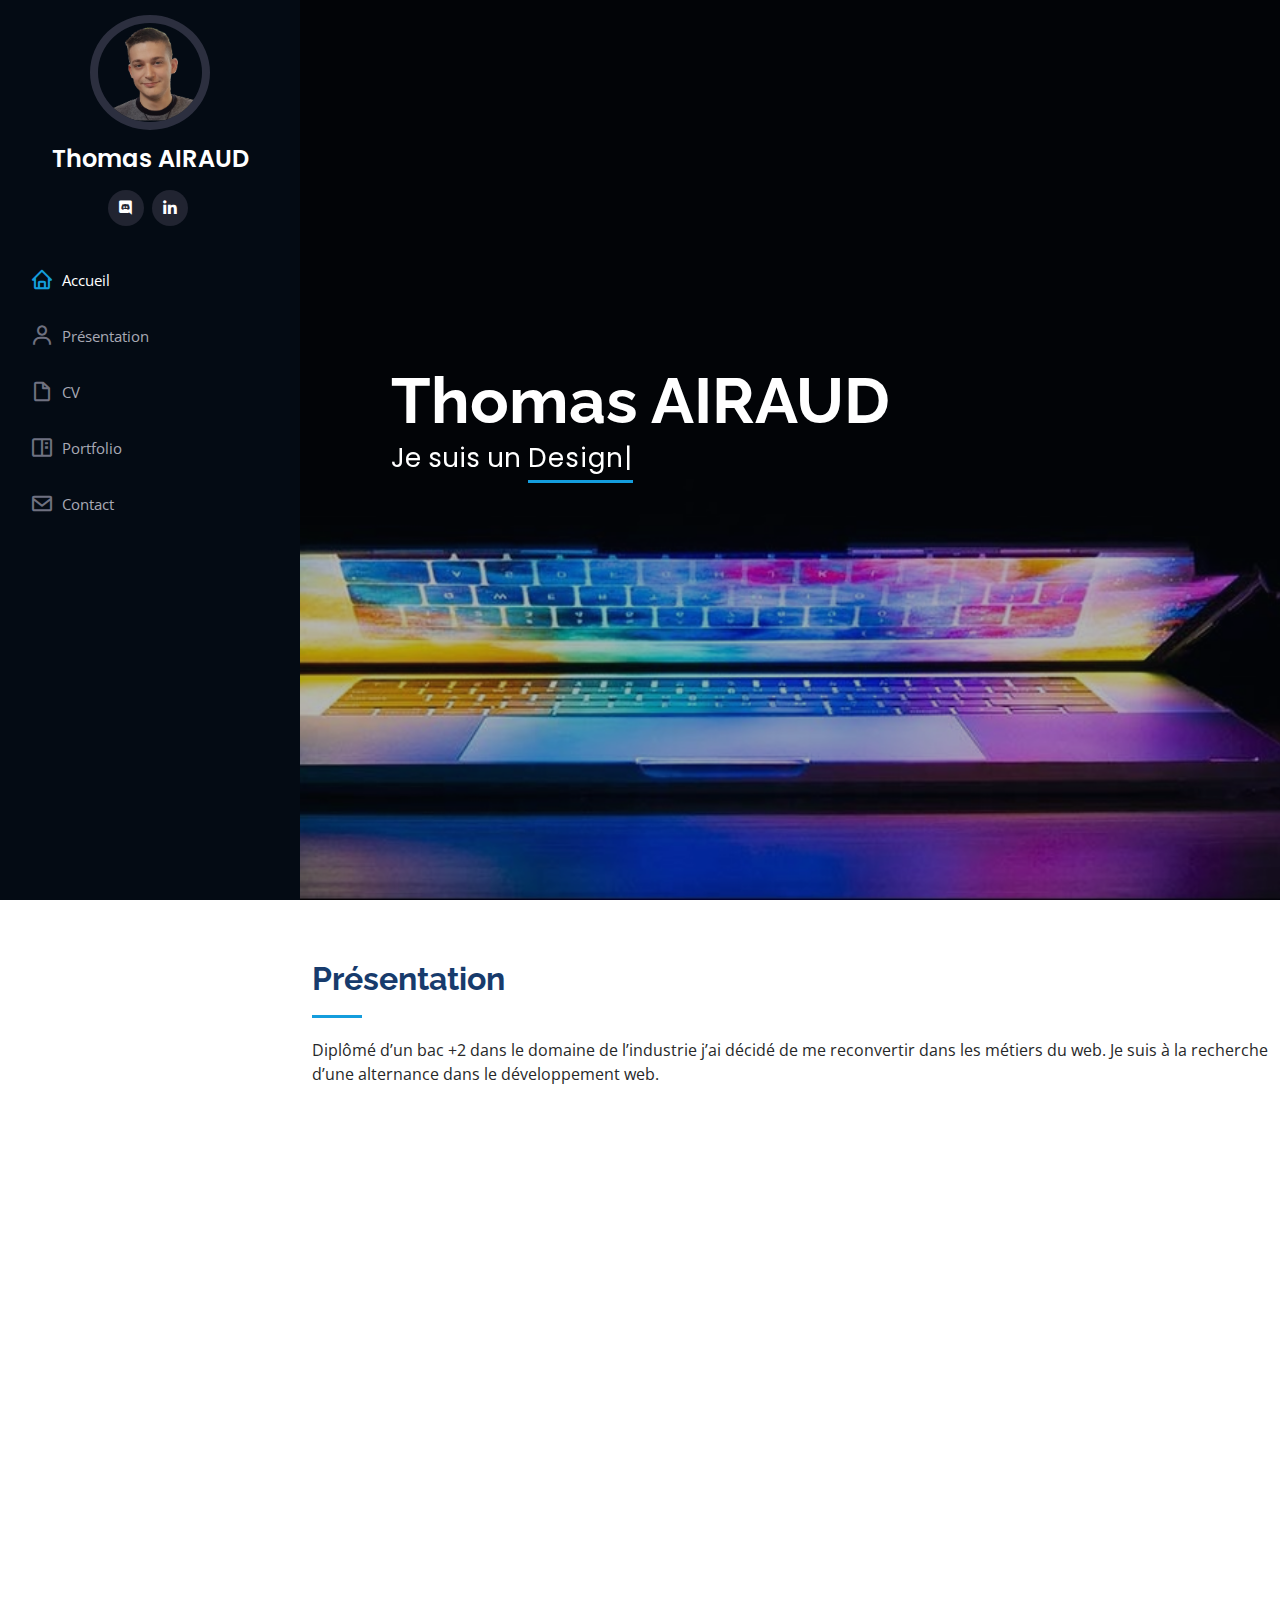
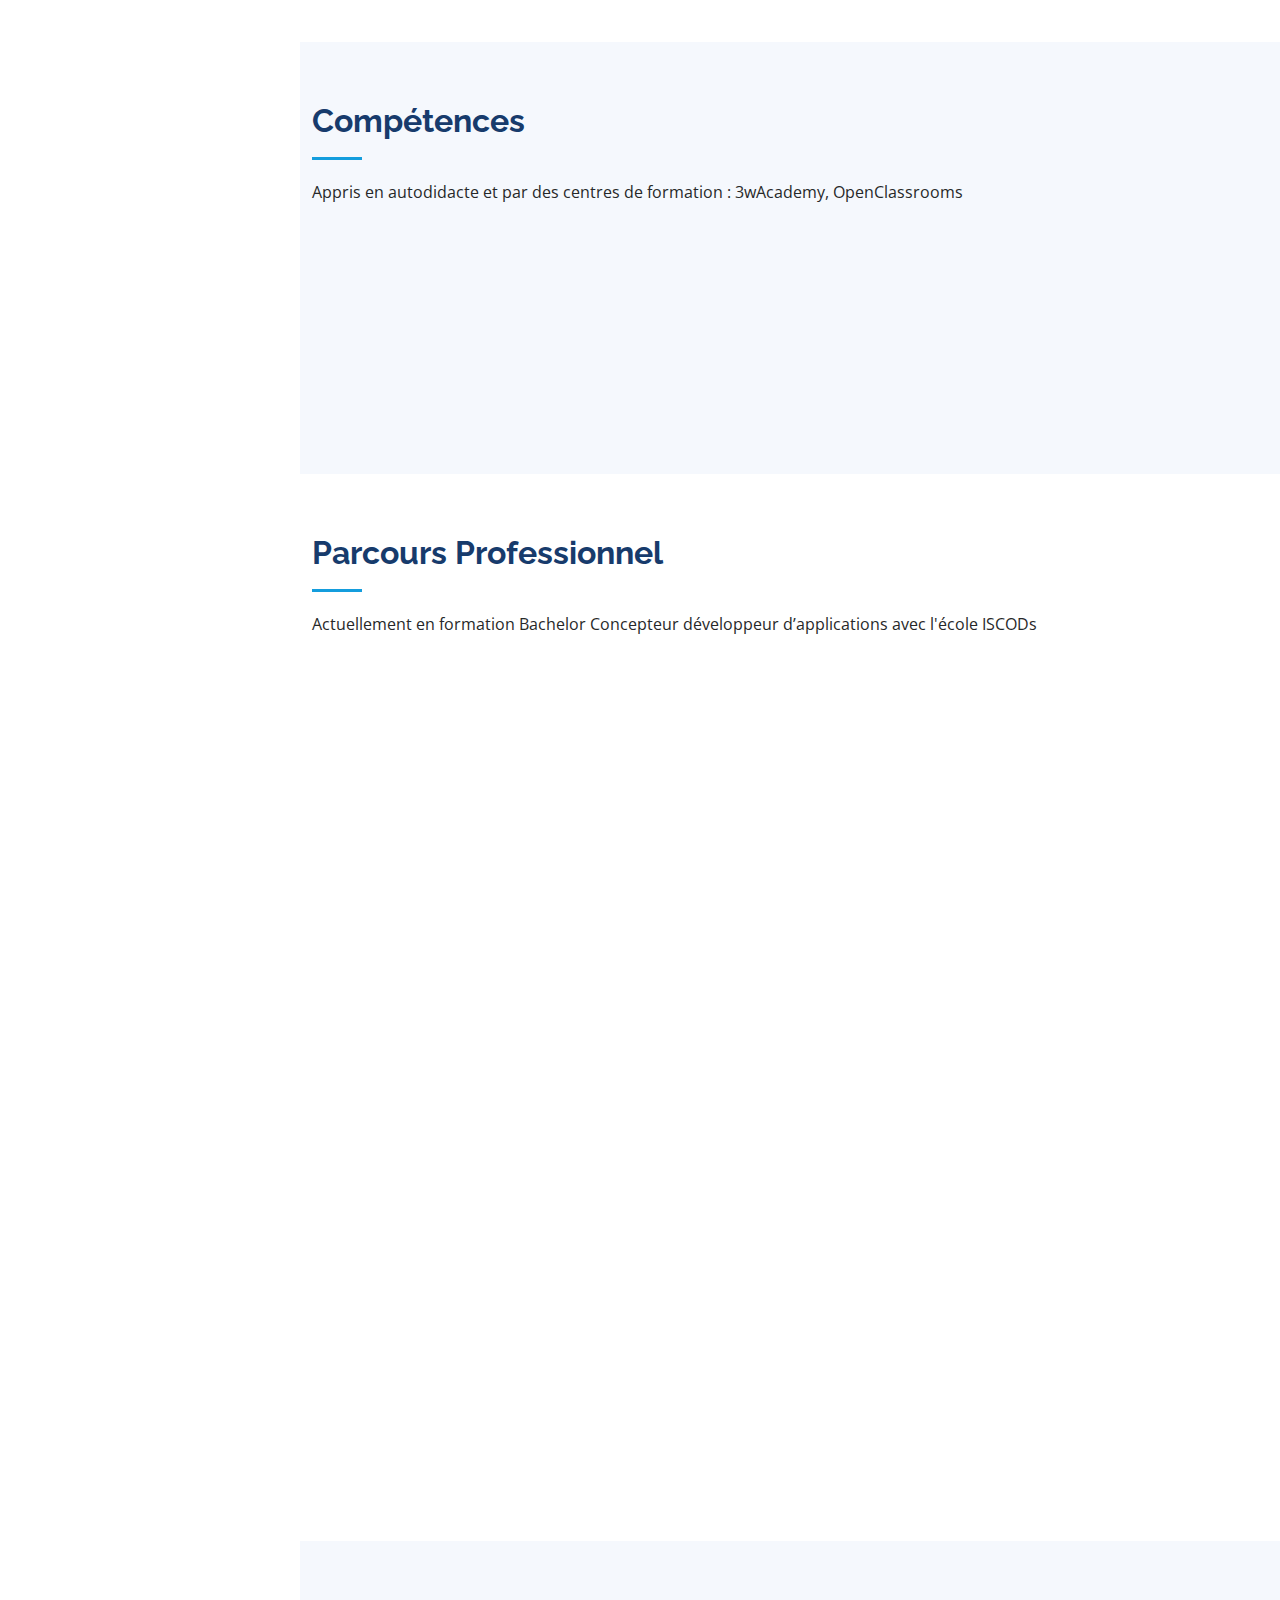
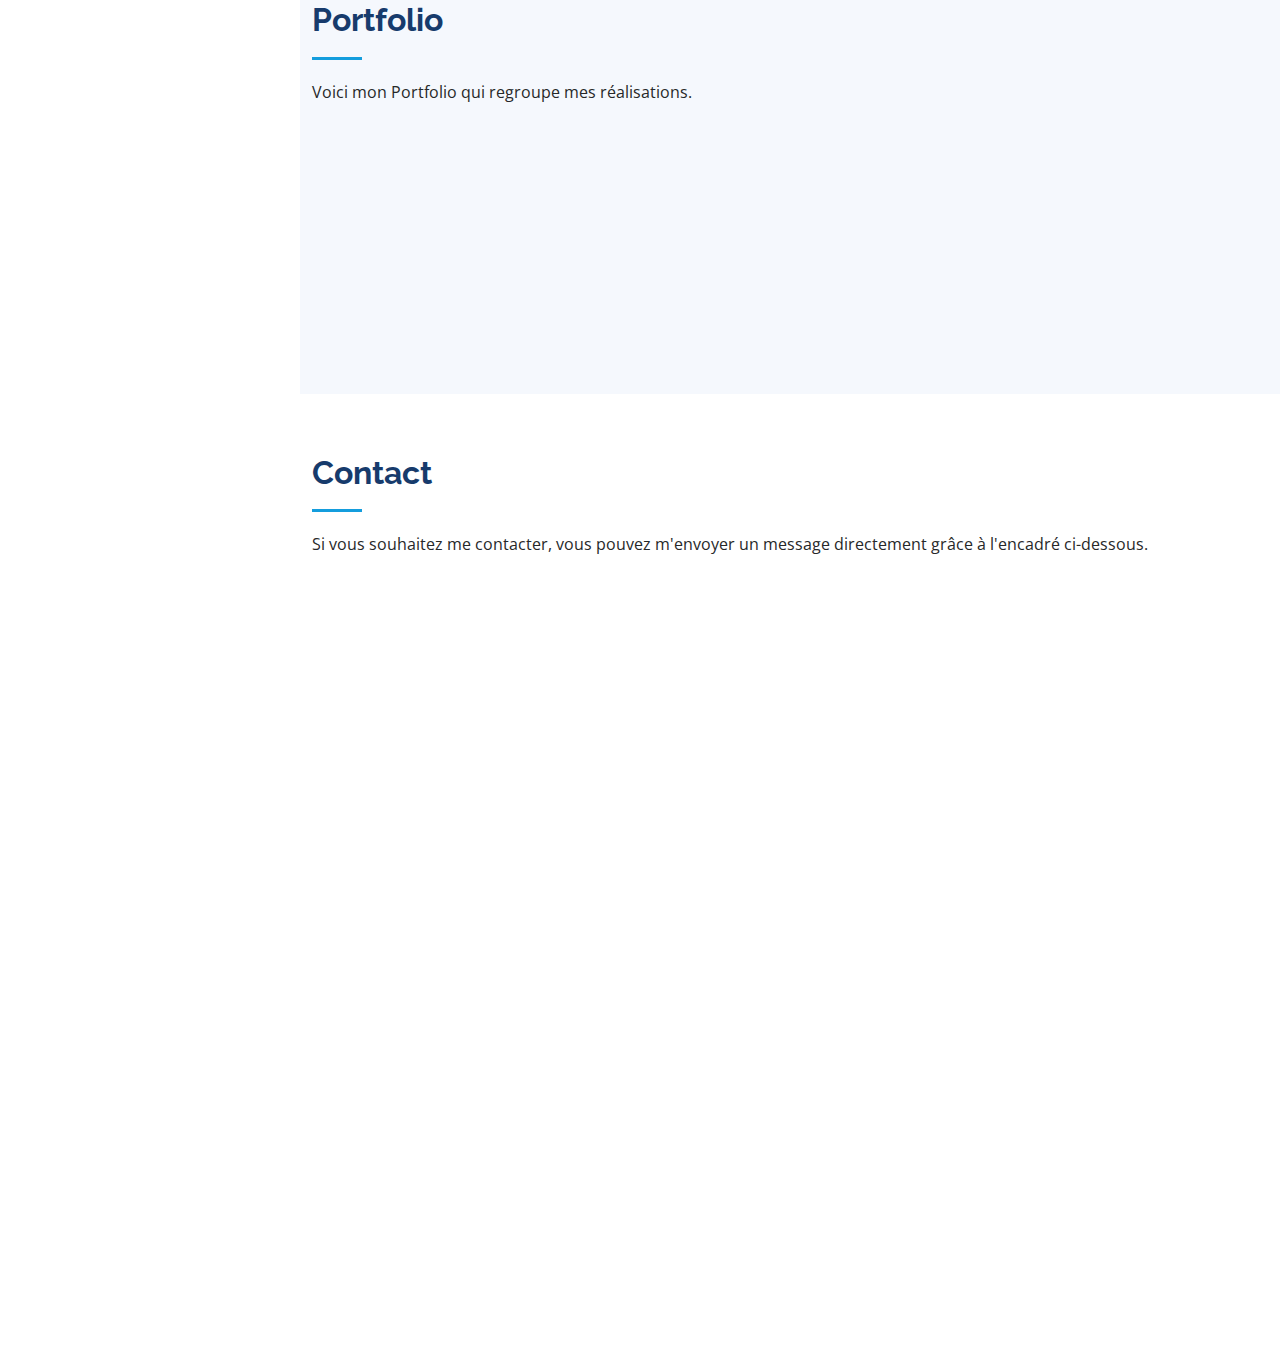
<file: iPortfolio/index.html>
<!DOCTYPE html>
<html lang="fr">

<head>
  <meta charset="utf-8">
  <meta content="width=device-width, initial-scale=1.0" name="viewport">

  <title>Thomas AIRAUD - Accueil </title>
  <meta content="" name="description">
  <meta content="" name="keywords">

  <!-- Favicons -->
  <link href="assets/img/iconThomasAiraud.ico" rel="icon">
  <link href="assets/img/apple-touch-icon.png" rel="apple-touch-icon">

  <!-- Google Fonts -->
  <link href="https://fonts.googleapis.com/css?family=Open+Sans:300,300i,400,400i,600,600i,700,700i|Raleway:300,300i,400,400i,500,500i,600,600i,700,700i|Poppins:300,300i,400,400i,500,500i,600,600i,700,700i" rel="stylesheet">

  <!-- Vendor CSS Files -->
  <link href="assets/vendor/aos/aos.css" rel="stylesheet">
  <link href="assets/vendor/bootstrap/css/bootstrap.min.css" rel="stylesheet">
  <link href="assets/vendor/bootstrap-icons/bootstrap-icons.css" rel="stylesheet">
  <link href="assets/vendor/boxicons/css/boxicons.min.css" rel="stylesheet">
  <link href="assets/vendor/glightbox/css/glightbox.min.css" rel="stylesheet">
  <link href="assets/vendor/swiper/swiper-bundle.min.css" rel="stylesheet">

  <!-- Template Main CSS File -->
  <link href="assets/css/style.css" rel="stylesheet"> 

  <!-- =======================================================
  * Template Name: iPortfolio - v3.7.0
  * Template URL: https://bootstrapmade.com/iportfolio-bootstrap-portfolio-websites-template/
  * Author: BootstrapMade.com
  * License: https://bootstrapmade.com/license/
  ======================================================== -->
</head>

<body>

  <!-- ======= Mobile nav toggle button ======= -->
  <i class="bi bi-list mobile-nav-toggle d-xl-none"></i>

  <!-- ======= Header ======= -->
  <header id="header">
    <div class="d-flex flex-column">

      <div class="profile">
        <img src="assets/img/profile-img.jpg" alt="" class="img-fluid rounded-circle">
        <h1 class="text-light"><a href="index.html">Thomas AIRAUD</a></h1>
        <div class="social-links mt-3 text-center">
          <a href="#" class="discord"><i class="bx bxl-discord"></i></a>
          <a href="https://www.linkedin.com/in/thomas-airaud-bb21a4167/" class="linkedin"><i class="bx bxl-linkedin"></i></a>
        </div>
      </div>

      <nav id="navbar" class="nav-menu navbar">
        <ul>
          <li><a href="#hero" class="nav-link scrollto active"><i class="bx bx-home"></i> <span>Accueil</span></a></li>
          <li><a href="#about" class="nav-link scrollto"><i class="bx bx-user"></i> <span>Présentation</span></a></li>
          <li><a href="#resume" class="nav-link scrollto"><i class="bx bx-file-blank"></i> <span>CV</span></a></li>
          <li><a href="#portfolio" class="nav-link scrollto"><i class="bx bx-book-content"></i> <span>Portfolio</span></a></li>
          <!--<li><a href="#services" class="nav-link scrollto"><i class="bx bx-server"></i> <span>Services</span></a></li>-->
          <li><a href="#contact" class="nav-link scrollto"><i class="bx bx-envelope"></i> <span>Contact</span></a></li>
        </ul>
      </nav><!-- .nav-menu -->
    </div>
  </header><!-- End Header -->

  <!-- ======= Hero Section ======= -->
  <section id="hero" class="d-flex flex-column justify-content-center align-items-center">
    <div class="hero-container" data-aos="fade-in">
      <h1>Thomas AIRAUD</h1>
      <p>Je suis un <span class="typed" data-typed-items="Designer, Développeur, Freelance, Artiste"></span></p>
    </div>
  </section><!-- End Hero -->

  <main id="main">

    <!-- ======= About Section ======= -->
    <section id="about" class="about">
      <div class="container">

        <div class="section-title">
          <h2>Présentation</h2>
          <p>Diplômé d’un bac +2 dans le domaine de l’industrie j’ai décidé de me reconvertir dans les métiers du web. Je suis à la recherche d’une alternance dans le développement web.</p>
        </div>

        <div class="row">
          <div class="col-lg-4" data-aos="fade-right">
            <img src="assets/img/profile-img.jpg" class="img-fluid" alt="">
          </div>
          <div class="col-lg-8 pt-4 pt-lg-0 content" data-aos="fade-left">
            <h3>UI/UX Designer &amp; Web Développeur.</h3>
            <p class="fst-italic">
              J'ai des compétences en design et développement ayant suivi une formation web developpement en HTML,CSS,JS,PHP
            </p>
            <div class="row">
              <div class="col-lg-6">
                <ul>
                  <li><i class="bi bi-chevron-right"></i> <strong>Anniversaire:</strong> <span>17 Janvier 1996</span></li>
                  <li><i class="bi bi-chevron-right"></i> <strong>Mon site:</strong> <span><a href="http://www.thomasairaud.fr">www.thomasairaud.fr</a></span></li>
                  <li><i class="bi bi-chevron-right"></i> <strong>Téléphone:</strong> <span>06 69 04 16 43</span></li>
                  <li><i class="bi bi-chevron-right"></i> <strong>Ville:</strong> <span>Toulouse</span></li>
                </ul>
              </div>
              <div class="col-lg-6">
                <ul>
                  <li><i class="bi bi-chevron-right"></i> <strong>Age:</strong> <span>27</span></li>
                  <li><i class="bi bi-chevron-right"></i> <strong>Dernier diplôme:</strong> <span>BTS ATI</span></li>
                  <li><i class="bi bi-chevron-right"></i> <strong>Email:</strong> <span>airaud.thomasat@gmail.com</span></li>
                  <li><i class="bi bi-chevron-right"></i> <strong>En recherche:</strong> <span>Alternance web developpement</span></li>
                </ul>
              </div>
            </div>
            <p>
              Je souhaite devenir plus tard un futur développeur. En créant un site internet Wordpress et ayant suivi une formation dans le développement web j’ai découvert une vraie passion pour la programmation.
            </p>
          </div>
        </div>

      </div>
    </section><!-- End About Section -->

    <!-- ======= Facts Section ======= -->
    <section id="facts" class="facts">
      <div class="container">

        <!--<div class="section-title">
          <h2>Facts</h2>
          <p>Magnam dolores commodi suscipit. Necessitatibus eius consequatur ex aliquid fuga eum quidem. Sit sint consectetur velit. Quisquam quos quisquam cupiditate. Et nemo qui impedit suscipit alias ea. Quia fugiat sit in iste officiis commodi quidem hic quas.</p>
        </div>

        <div class="row no-gutters">

          <div class="col-lg-3 col-md-6 d-md-flex align-items-md-stretch" data-aos="fade-up">
            <div class="count-box">
              <i class="bi bi-emoji-smile"></i>
              <span data-purecounter-start="0" data-purecounter-end="232" data-purecounter-duration="1" class="purecounter"></span>
              <p><strong>Happy Clients</strong> consequuntur quae</p>
            </div>
          </div>

          <div class="col-lg-3 col-md-6 d-md-flex align-items-md-stretch" data-aos="fade-up" data-aos-delay="100">
            <div class="count-box">
              <i class="bi bi-journal-richtext"></i>
              <span data-purecounter-start="0" data-purecounter-end="521" data-purecounter-duration="1" class="purecounter"></span>
              <p><strong>Projects</strong> adipisci atque cum quia aut</p>
            </div>
          </div>

          <div class="col-lg-3 col-md-6 d-md-flex align-items-md-stretch" data-aos="fade-up" data-aos-delay="200">
            <div class="count-box">
              <i class="bi bi-headset"></i>
              <span data-purecounter-start="0" data-purecounter-end="1453" data-purecounter-duration="1" class="purecounter"></span>
              <p><strong>Hours Of Support</strong> aut commodi quaerat</p>
            </div>
          </div>

          <div class="col-lg-3 col-md-6 d-md-flex align-items-md-stretch" data-aos="fade-up" data-aos-delay="300">
            <div class="count-box">
              <i class="bi bi-people"></i>
              <span data-purecounter-start="0" data-purecounter-end="32" data-purecounter-duration="1" class="purecounter"></span>
              <p><strong>Hard Workers</strong> rerum asperiores dolor</p>
            </div>
          </div>

        </div>  -->

      </div>
    </section><!-- End Facts Section -->

    <!-- ======= Skills Section ======= -->
    <section id="skills" class="skills section-bg">
      <div class="container">

        <div class="section-title">
          <h2>Compétences</h2>
          <p>Appris en autodidacte et par des centres de formation : 3wAcademy, OpenClassrooms</p>
        </div>

        <div class="row skills-content">

          <div class="col-lg-6" data-aos="fade-up">

            <div class="progress">
              <span class="skill">HTML <i class="val">100%</i></span>
              <div class="progress-bar-wrap">
                <div class="progress-bar" role="progressbar" aria-valuenow="100" aria-valuemin="0" aria-valuemax="100"></div>
              </div>
            </div>

            <div class="progress">
              <span class="skill">CSS <i class="val">90%</i></span>
              <div class="progress-bar-wrap">
                <div class="progress-bar" role="progressbar" aria-valuenow="90" aria-valuemin="0" aria-valuemax="100"></div>
              </div>
            </div>

            <div class="progress">
              <span class="skill">JavaScript <i class="val">75%</i></span>
              <div class="progress-bar-wrap">
                <div class="progress-bar" role="progressbar" aria-valuenow="75" aria-valuemin="0" aria-valuemax="100"></div>
              </div>
            </div>

          </div>

          <div class="col-lg-6" data-aos="fade-up" data-aos-delay="100">

            <div class="progress">
              <span class="skill">PHP <i class="val">80%</i></span>
              <div class="progress-bar-wrap">
                <div class="progress-bar" role="progressbar" aria-valuenow="80" aria-valuemin="0" aria-valuemax="100"></div>
              </div>
            </div>

            <div class="progress">
              <span class="skill">WordPress/CMS <i class="val">90%</i></span>
              <div class="progress-bar-wrap">
                <div class="progress-bar" role="progressbar" aria-valuenow="90" aria-valuemin="0" aria-valuemax="100"></div>
              </div>
            </div>

            <div class="progress">
              <span class="skill">Photopea <i class="val">55%</i></span>
              <div class="progress-bar-wrap">
                <div class="progress-bar" role="progressbar" aria-valuenow="55" aria-valuemin="0" aria-valuemax="100"></div>
              </div>
            </div>

          </div>

        </div>

      </div>
    </section><!-- End Skills Section -->

    <!-- ======= Resume Section ======= -->
    <section id="resume" class="resume">
      <div class="container">

        <div class="section-title">
          <h2>Parcours Professionnel</h2>
          <p>Actuellement en formation Bachelor Concepteur développeur d’applications avec l'école ISCODs</p>
        </div>

        <div class="row">
          <div class="col-lg-6" data-aos="fade-up">
            <h3 class="resume-title">Sommaire</h3>
            <div class="resume-item pb-0">
              <h4>Thomas AIRAUD</h4>
              <p><em>Passionné de Technologies, je suis méthodique, dynamique et j'ai l'esprit d'équipe. </em></p>
              <ul>
                <li>2 Rue Theroigne de Méricourt, Toulouse 31300</li>
                <li>06 69 04 16 43</li>
                <li>airaud.thomasat@gmail.com</li>
              </ul>
            </div>

            <h3 class="resume-title">Formation &amp; Diplôme</h3>
            <div class="resume-item">
              <h4>Formation Metier du Web</h4>
              <h5>2021 - 2022</h5>
              <p><em>3W Academy</em></p>
              <p>Base de programmation en JS, PHP + symfony + Structure MVC, HTML, CSS + bootstrap, SQL
              </p>
            </div>
            <div class="resume-item">
              <h4>BTS ASSISTANT TECHNIQUE D’INGENIEUR</h4>
              <h5>2016 - 2018</h5>
              <p><em>CFAI Beauzelle</em></p>
              <p>Alternance avec l'entreprise Enedis</p>
            </div>
          </div>
          <div class="col-lg-6" data-aos="fade-up" data-aos-delay="100">
            <h3 class="resume-title">Expérience</h3>
            <div class="resume-item">
              <h4>Technicien de saisies</h4>
              <h5>2023</h5>
              <p><em>Tessi</em></p>
              <ul>
                <li>Travail pour les mutuelles - AESIO, Pro BTP</li>
                <li>Gestion des remboursements</li>
                <li>Gestion de base de donées, rerootage</li>
              </ul>
            </div>
            <div class="resume-item">
              <h4>Gestionnaire de site</h4>
              <h5>2020 - 2021</h5>
              <p><em>Atelier des Cristaux </em></p>
              <ul>
                <li>Créer et administrer un site avec le CMS Wordpress</li>
                <li>Installer certificat SSL  </li>
                <li>Gestion des achats avec WooCommerce</li>
              </ul>
            </div>
            <div class="resume-item">
              <h4>GESTIONNAIRE QUALITE FOURNITURE</h4>
              <h5>2016 - 2018</h5>
              <p><em>Enedis</em></p>
              <ul>
                <li>Gérer et alimenter les bases de données</li>
                <li>Gestion des réclamations</li>
                <li>Rédiger et présenter rapport</li>
                <li>Créer des Tutoriaux sur des applications métiers. </li>
              </ul>
            </div>
          </div>
        </div>

      </div>
    </section><!-- End Resume Section -->

    <!-- ======= Portfolio Section ======= -->
    <section id="portfolio" class="portfolio section-bg">
      <div class="container">

        <div class="section-title">
          <h2>Portfolio</h2>
          <p>Voici mon Portfolio qui regroupe mes réalisations.</p>
        </div>

        

        <div class="row portfolio-container" data-aos="fade-up" data-aos-delay="100">

          <div class="col-lg-4 col-md-6 portfolio-item filter-app">
            <div class="portfolio-wrap">
              <img src="assets/img/portfolio/LogoBubbleGame.png" class="img-fluid" alt="">
              <div class="portfolio-links">
                <a href="assets/img/portfolio/LogoBubbleGame.png" data-gallery="portfolioGallery" class="portfolio-lightbox" title="BubbleGame - Jeu vidéo Web"><i class="bx bxs-file-image"></i></a>
                <a href="portfolio-bubble.html" title="Voir projet"><i class="bx bx-plus"></i></a>
              </div>
            </div>
          </div>

          <div class="col-lg-4 col-md-6 portfolio-item filter-web">
            <div class="portfolio-wrap">
              <img src="assets/img/portfolio/VapShopCover01.png" class="img-fluid" alt="">
              <div class="portfolio-links">
                <a href="assets/img/portfolio/VapShopCover01.png" data-gallery="portfolioGallery" class="portfolio-lightbox" title="Portail présentation boutique"><i class="bx bxs-file-image"></i></a>
                <a href="portfolio-VapShop.html" title="More Details"><i class="bx bx-plus"></i></a>
              </div>
            </div>
          </div>
<!--
          <div class="col-lg-4 col-md-6 portfolio-item filter-app">
            <div class="portfolio-wrap">
              <img src="assets/img/portfolio/portfolio-3.jpg" class="img-fluid" alt="">
              <div class="portfolio-links">
                <a href="assets/img/portfolio/portfolio-3.jpg" data-gallery="portfolioGallery" class="portfolio-lightbox" title="App 2"><i class="bx bx-plus"></i></a>
                <a href="portfolio-details.html" title="More Details"><i class="bx bx-link"></i></a>
              </div>
            </div>
          </div>

          <div class="col-lg-4 col-md-6 portfolio-item filter-card">
            <div class="portfolio-wrap">
              <img src="assets/img/portfolio/portfolio-4.jpg" class="img-fluid" alt="">
              <div class="portfolio-links">
                <a href="assets/img/portfolio/portfolio-4.jpg" data-gallery="portfolioGallery" class="portfolio-lightbox" title="Card 2"><i class="bx bx-plus"></i></a>
                <a href="portfolio-details.html" title="More Details"><i class="bx bx-link"></i></a>
              </div>
            </div>
          </div>

          <div class="col-lg-4 col-md-6 portfolio-item filter-web">
            <div class="portfolio-wrap">
              <img src="assets/img/portfolio/portfolio-5.jpg" class="img-fluid" alt="">
              <div class="portfolio-links">
                <a href="assets/img/portfolio/portfolio-5.jpg" data-gallery="portfolioGallery" class="portfolio-lightbox" title="Web 2"><i class="bx bx-plus"></i></a>
                <a href="portfolio-details.html" title="More Details"><i class="bx bx-link"></i></a>
              </div>
            </div>
          </div>

          <div class="col-lg-4 col-md-6 portfolio-item filter-app">
            <div class="portfolio-wrap">
              <img src="assets/img/portfolio/portfolio-6.jpg" class="img-fluid" alt="">
              <div class="portfolio-links">
                <a href="assets/img/portfolio/portfolio-6.jpg" data-gallery="portfolioGallery" class="portfolio-lightbox" title="App 3"><i class="bx bx-plus"></i></a>
                <a href="portfolio-details.html" title="More Details"><i class="bx bx-link"></i></a>
              </div>
            </div>
          </div>

          <div class="col-lg-4 col-md-6 portfolio-item filter-card">
            <div class="portfolio-wrap">
              <img src="assets/img/portfolio/portfolio-7.jpg" class="img-fluid" alt="">
              <div class="portfolio-links">
                <a href="assets/img/portfolio/portfolio-7.jpg" data-gallery="portfolioGallery" class="portfolio-lightbox" title="Card 1"><i class="bx bx-plus"></i></a>
                <a href="portfolio-details.html" title="More Details"><i class="bx bx-link"></i></a>
              </div>
            </div>
          </div>

          <div class="col-lg-4 col-md-6 portfolio-item filter-card">
            <div class="portfolio-wrap">
              <img src="assets/img/portfolio/portfolio-8.jpg" class="img-fluid" alt="">
              <div class="portfolio-links">
                <a href="assets/img/portfolio/portfolio-8.jpg" data-gallery="portfolioGallery" class="portfolio-lightbox" title="Card 3"><i class="bx bx-plus"></i></a>
                <a href="portfolio-details.html" title="More Details"><i class="bx bx-link"></i></a>
              </div>
            </div>
          </div>

          <div class="col-lg-4 col-md-6 portfolio-item filter-web">
            <div class="portfolio-wrap">
              <img src="assets/img/portfolio/portfolio-9.jpg" class="img-fluid" alt="">
              <div class="portfolio-links">
                <a href="assets/img/portfolio/portfolio-9.jpg" data-gallery="portfolioGallery" class="portfolio-lightbox" title="Web 3"><i class="bx bx-plus"></i></a>
                <a href="portfolio-details.html" title="More Details"><i class="bx bx-link"></i></a>
              </div>
            </div>
          </div>
        -->
        </div>

      </div>
    </section><!-- End Portfolio Section -->

    <!-- ======= Services Section ======= -->
    <!--
    <section id="services" class="services">
      <div class="container">

        <div class="section-title">
          <h2>Services</h2>
          <p>Magnam dolores commodi suscipit. Necessitatibus eius consequatur ex aliquid fuga eum quidem. Sit sint consectetur velit. Quisquam quos quisquam cupiditate. Et nemo qui impedit suscipit alias ea. Quia fugiat sit in iste officiis commodi quidem hic quas.</p>
        </div>

        <div class="row">
          <div class="col-lg-4 col-md-6 icon-box" data-aos="fade-up">
            <div class="icon"><i class="bi bi-briefcase"></i></div>
            <h4 class="title"><a href="">Lorem Ipsum</a></h4>
            <p class="description">Voluptatum deleniti atque corrupti quos dolores et quas molestias excepturi sint occaecati cupiditate non provident</p>
          </div>
          <div class="col-lg-4 col-md-6 icon-box" data-aos="fade-up" data-aos-delay="100">
            <div class="icon"><i class="bi bi-card-checklist"></i></div>
            <h4 class="title"><a href="">Dolor Sitema</a></h4>
            <p class="description">Minim veniam, quis nostrud exercitation ullamco laboris nisi ut aliquip ex ea commodo consequat tarad limino ata</p>
          </div>
          <div class="col-lg-4 col-md-6 icon-box" data-aos="fade-up" data-aos-delay="200">
            <div class="icon"><i class="bi bi-bar-chart"></i></div>
            <h4 class="title"><a href="">Sed ut perspiciatis</a></h4>
            <p class="description">Duis aute irure dolor in reprehenderit in voluptate velit esse cillum dolore eu fugiat nulla pariatur</p>
          </div>
          <div class="col-lg-4 col-md-6 icon-box" data-aos="fade-up" data-aos-delay="300">
            <div class="icon"><i class="bi bi-binoculars"></i></div>
            <h4 class="title"><a href="">Magni Dolores</a></h4>
            <p class="description">Excepteur sint occaecat cupidatat non proident, sunt in culpa qui officia deserunt mollit anim id est laborum</p>
          </div>
          <div class="col-lg-4 col-md-6 icon-box" data-aos="fade-up" data-aos-delay="400">
            <div class="icon"><i class="bi bi-brightness-high"></i></div>
            <h4 class="title"><a href="">Nemo Enim</a></h4>
            <p class="description">At vero eos et accusamus et iusto odio dignissimos ducimus qui blanditiis praesentium voluptatum deleniti atque</p>
          </div>
          <div class="col-lg-4 col-md-6 icon-box" data-aos="fade-up" data-aos-delay="500">
            <div class="icon"><i class="bi bi-calendar4-week"></i></div>
            <h4 class="title"><a href="">Eiusmod Tempor</a></h4>
            <p class="description">Et harum quidem rerum facilis est et expedita distinctio. Nam libero tempore, cum soluta nobis est eligendi</p>
          </div>
        </div>

      </div>
    </section><!-- End Services Section -->
  

    <!-- ======= Testimonials Section ======= -->
 <!--
    <section id="testimonials" class="testimonials section-bg">
      <div class="container">

        <div class="section-title">
          <h2>Testimonials</h2>
          <p>Magnam dolores commodi suscipit. Necessitatibus eius consequatur ex aliquid fuga eum quidem. Sit sint consectetur velit. Quisquam quos quisquam cupiditate. Et nemo qui impedit suscipit alias ea. Quia fugiat sit in iste officiis commodi quidem hic quas.</p>
        </div>

        <div class="testimonials-slider swiper" data-aos="fade-up" data-aos-delay="100">
          <div class="swiper-wrapper">

            <div class="swiper-slide">
              <div class="testimonial-item" data-aos="fade-up">
                <p>
                  <i class="bx bxs-quote-alt-left quote-icon-left"></i>
                  Proin iaculis purus consequat sem cure digni ssim donec porttitora entum suscipit rhoncus. Accusantium quam, ultricies eget id, aliquam eget nibh et. Maecen aliquam, risus at semper.
                  <i class="bx bxs-quote-alt-right quote-icon-right"></i>
                </p>
                <img src="assets/img/testimonials/testimonials-1.jpg" class="testimonial-img" alt="">
                <h3>Saul Goodman</h3>
                <h4>Ceo &amp; Founder</h4>
              </div>
            </div><!-- End testimonial item -->
          
          <!--
            
          
            <div class="swiper-slide">
              <div class="testimonial-item" data-aos="fade-up" data-aos-delay="100">
                <p>
                  <i class="bx bxs-quote-alt-left quote-icon-left"></i>
                  Export tempor illum tamen malis malis eram quae irure esse labore quem cillum quid cillum eram malis quorum velit fore eram velit sunt aliqua noster fugiat irure amet legam anim culpa.
                  <i class="bx bxs-quote-alt-right quote-icon-right"></i>
                </p>
                <img src="assets/img/testimonials/testimonials-2.jpg" class="testimonial-img" alt="">
                <h3>Sara Wilsson</h3>
                <h4>Designer</h4>
              </div>
            </div><!-- End testimonial item -->
          
          <!--
            <div class="swiper-slide">
              <div class="testimonial-item" data-aos="fade-up" data-aos-delay="200">
                <p>
                  <i class="bx bxs-quote-alt-left quote-icon-left"></i>
                  Enim nisi quem export duis labore cillum quae magna enim sint quorum nulla quem veniam duis minim tempor labore quem eram duis noster aute amet eram fore quis sint minim.
                  <i class="bx bxs-quote-alt-right quote-icon-right"></i>
                </p>
                <img src="assets/img/testimonials/testimonials-3.jpg" class="testimonial-img" alt="">
                <h3>Jena Karlis</h3>
                <h4>Store Owner</h4>
              </div>
            </div><!-- End testimonial item -->
          
          <!-- 
            <div class="swiper-slide">
              <div class="testimonial-item" data-aos="fade-up" data-aos-delay="300">
                <p>
                  <i class="bx bxs-quote-alt-left quote-icon-left"></i>
                  Fugiat enim eram quae cillum dolore dolor amet nulla culpa multos export minim fugiat minim velit minim dolor enim duis veniam ipsum anim magna sunt elit fore quem dolore labore illum veniam.
                  <i class="bx bxs-quote-alt-right quote-icon-right"></i>
                </p>
                <img src="assets/img/testimonials/testimonials-4.jpg" class="testimonial-img" alt="">
                <h3>Matt Brandon</h3>
                <h4>Freelancer</h4>
              </div>
            </div><!-- End testimonial item -->
          

          <!--
            <div class="swiper-slide">
              <div class="testimonial-item" data-aos="fade-up" data-aos-delay="400">
                <p>
                  <i class="bx bxs-quote-alt-left quote-icon-left"></i>
                  Quis quorum aliqua sint quem legam fore sunt eram irure aliqua veniam tempor noster veniam enim culpa labore duis sunt culpa nulla illum cillum fugiat legam esse veniam culpa fore nisi cillum quid.
                  <i class="bx bxs-quote-alt-right quote-icon-right"></i>
                </p>
                <img src="assets/img/testimonials/testimonials-5.jpg" class="testimonial-img" alt="">
                <h3>John Larson</h3>
                <h4>Entrepreneur</h4>
              </div>
            </div><!-- End testimonial item -->
          
          </div>
          <div class="swiper-pagination"></div>
        </div>

      </div>
    </section><!-- End Testimonials Section -->
       
    <!-- ======= Contact Section ======= -->
    <section id="contact" class="contact">
      <div class="container">

        <div class="section-title">
          <h2>Contact</h2>
          <p>Si vous souhaitez me contacter, vous pouvez m'envoyer un message directement grâce à l'encadré ci-dessous.</p>
        </div>

        <div class="row" data-aos="fade-in">

          <div class="col-lg-5 d-flex align-items-stretch">
            <div class="info">
              <div class="address">
                <i class="bi bi-geo-alt"></i>
                <h4>Localisation:</h4>
                <p>2 Rue Theroigne de Mericourt, 31300 Toulouse</p>
              </div>

              <div class="email">
                <i class="bi bi-envelope"></i>
                <h4>Email:</h4>
                <p>airaud.thomasat@gmail.com</p>
              </div>

              <div class="phone">
                <i class="bi bi-phone"></i>
                <h4>Téléphone:</h4>
                <p>0669041643</p>
              </div>

              <iframe width="400" height="300" id="gmap_canvas" src="https://maps.google.com/maps?q=31300%20toulouse%202%20rue%20Theroigne%20de%20Mericourt&t=&z=13&ie=UTF8&iwloc=&output=embed" frameborder="0" scrolling="no" marginheight="0" marginwidth="0"></iframe>
            </div>
            
          </div>

          <div class="col-lg-7 mt-5 mt-lg-0 d-flex align-items-stretch">
            <form action="forms/contact.php" method="post" role="form" class="php-email-form">
              <div class="row">
                <div class="form-group col-md-6">
                  <label for="name">Nom</label>
                  <input type="text" name="name" class="form-control" id="name" required>
                </div>
                <div class="form-group col-md-6">
                  <label for="name">Email</label>
                  <input type="email" class="form-control" name="email" id="email" required>
                </div>
              </div>
              <div class="form-group">
                <label for="name">Sujet</label>
                <input type="text" class="form-control" name="subject" id="subject" required>
              </div>
              <div class="form-group">
                <label for="name">Message</label>
                <textarea class="form-control" name="message" rows="10" required></textarea>
              </div>
              <div class="my-3">
                <div class="loading">>Chargement</div>
                <div class="error-message"></div>
                <div class="sent-message">Votre message à été envoyé ! Merci</div>
              </div>
              <div class="text-center"><button type="submit">Envoyer</button></div>
            </form>
          </div>

        </div>

      </div>
    </section><!-- End Contact Section -->

  </main><!-- End #main -->

  <!-- ======= Footer ======= -->
  <footer id="footer">
    <div class="container">
     
  </footer><!-- End  Footer -->

  <a href="#" class="back-to-top d-flex align-items-center justify-content-center"><i class="bi bi-arrow-up-short"></i></a>

  <!-- Vendor JS Files -->
  <script src="assets/vendor/purecounter/purecounter.js"></script>
  <script src="assets/vendor/aos/aos.js"></script>
  <script src="assets/vendor/bootstrap/js/bootstrap.bundle.min.js"></script>
  <script src="assets/vendor/glightbox/js/glightbox.min.js"></script>
  <script src="assets/vendor/isotope-layout/isotope.pkgd.min.js"></script>
  <script src="assets/vendor/swiper/swiper-bundle.min.js"></script>
  <script src="assets/vendor/typed.js/typed.min.js"></script>
  <script src="assets/vendor/waypoints/noframework.waypoints.js"></script>
  <script src="assets/vendor/php-email-form/validate.js"></script>

  <!-- Template Main JS File -->
  <script src="assets/js/main.js"></script>

</body>

</html>
</file>
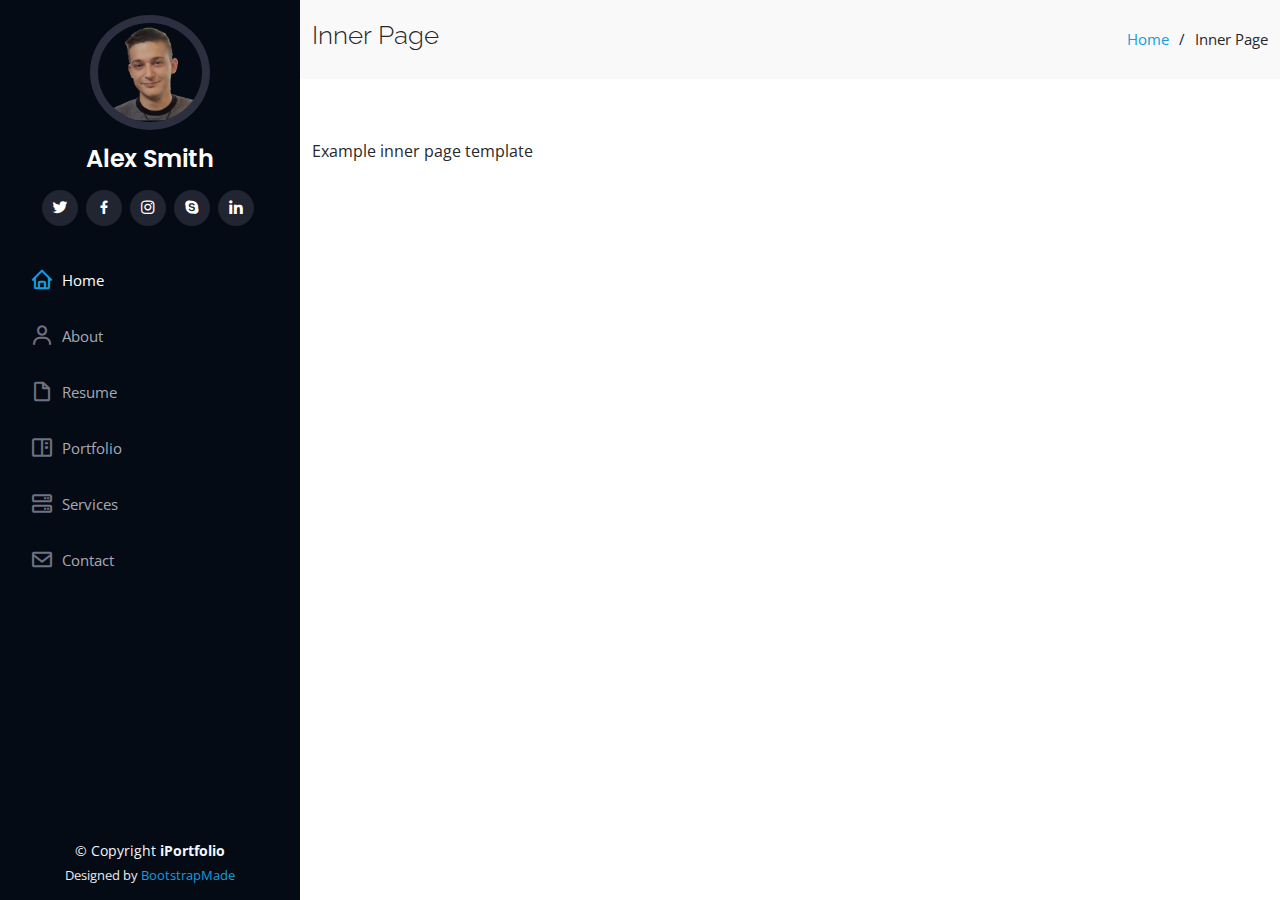
<file: iPortfolio/inner-page.html>
<!DOCTYPE html>
<html lang="en">

<head>
  <meta charset="utf-8">
  <meta content="width=device-width, initial-scale=1.0" name="viewport">

  <title>Thomas AIRAUD</title>
  <meta content="" name="description">
  <meta content="" name="keywords">

  <!-- Favicons -->
  <link href="assets/img/favicon.png" rel="icon">
  <link href="assets/img/apple-touch-icon.png" rel="apple-touch-icon">

  <!-- Google Fonts -->
  <link href="https://fonts.googleapis.com/css?family=Open+Sans:300,300i,400,400i,600,600i,700,700i|Raleway:300,300i,400,400i,500,500i,600,600i,700,700i|Poppins:300,300i,400,400i,500,500i,600,600i,700,700i" rel="stylesheet">

  <!-- Vendor CSS Files -->
  <link href="assets/vendor/aos/aos.css" rel="stylesheet">
  <link href="assets/vendor/bootstrap/css/bootstrap.min.css" rel="stylesheet">
  <link href="assets/vendor/bootstrap-icons/bootstrap-icons.css" rel="stylesheet">
  <link href="assets/vendor/boxicons/css/boxicons.min.css" rel="stylesheet">
  <link href="assets/vendor/glightbox/css/glightbox.min.css" rel="stylesheet">
  <link href="assets/vendor/swiper/swiper-bundle.min.css" rel="stylesheet">

  <!-- Template Main CSS File -->
  <link href="assets/css/style.css" rel="stylesheet">

  <!-- =======================================================
  * Template Name: iPortfolio - v3.7.0
  * Template URL: https://bootstrapmade.com/iportfolio-bootstrap-portfolio-websites-template/
  * Author: BootstrapMade.com
  * License: https://bootstrapmade.com/license/
  ======================================================== -->
</head>

<body>

  <!-- ======= Mobile nav toggle button ======= -->
  <i class="bi bi-list mobile-nav-toggle d-xl-none"></i>

  <!-- ======= Header ======= -->
  <header id="header">
    <div class="d-flex flex-column">

      <div class="profile">
        <img src="assets/img/profile-img.jpg" alt="" class="img-fluid rounded-circle">
        <h1 class="text-light"><a href="index.html">Alex Smith</a></h1>
        <div class="social-links mt-3 text-center">
          <a href="#" class="twitter"><i class="bx bxl-twitter"></i></a>
          <a href="#" class="facebook"><i class="bx bxl-facebook"></i></a>
          <a href="#" class="instagram"><i class="bx bxl-instagram"></i></a>
          <a href="#" class="google-plus"><i class="bx bxl-skype"></i></a>
          <a href="#" class="linkedin"><i class="bx bxl-linkedin"></i></a>
        </div>
      </div>

      <nav id="navbar" class="nav-menu navbar">
        <ul>
          <li><a href="#hero" class="nav-link scrollto active"><i class="bx bx-home"></i> <span>Home</span></a></li>
          <li><a href="#about" class="nav-link scrollto"><i class="bx bx-user"></i> <span>About</span></a></li>
          <li><a href="#resume" class="nav-link scrollto"><i class="bx bx-file-blank"></i> <span>Resume</span></a></li>
          <li><a href="#portfolio" class="nav-link scrollto"><i class="bx bx-book-content"></i> <span>Portfolio</span></a></li>
          <li><a href="#services" class="nav-link scrollto"><i class="bx bx-server"></i> <span>Services</span></a></li>
          <li><a href="#contact" class="nav-link scrollto"><i class="bx bx-envelope"></i> <span>Contact</span></a></li>
        </ul>
      </nav><!-- .nav-menu -->
    </div>
  </header><!-- End Header -->

  <main id="main">

    <!-- ======= Breadcrumbs ======= -->
    <section class="breadcrumbs">
      <div class="container">

        <div class="d-flex justify-content-between align-items-center">
          <h2>Inner Page</h2>
          <ol>
            <li><a href="index.html">Home</a></li>
            <li>Inner Page</li>
          </ol>
        </div>

      </div>
    </section><!-- End Breadcrumbs -->

    <section class="inner-page">
      <div class="container">
        <p>
          Example inner page template
        </p>
      </div>
    </section>

  </main><!-- End #main -->

  <!-- ======= Footer ======= -->
  <footer id="footer">
    <div class="container">
      <div class="copyright">
        &copy; Copyright <strong><span>iPortfolio</span></strong>
      </div>
      <div class="credits">
        <!-- All the links in the footer should remain intact. -->
        <!-- You can delete the links only if you purchased the pro version. -->
        <!-- Licensing information: https://bootstrapmade.com/license/ -->
        <!-- Purchase the pro version with working PHP/AJAX contact form: https://bootstrapmade.com/iportfolio-bootstrap-portfolio-websites-template/ -->
        Designed by <a href="https://bootstrapmade.com/">BootstrapMade</a>
      </div>
    </div>
  </footer><!-- End  Footer -->

  <a href="#" class="back-to-top d-flex align-items-center justify-content-center"><i class="bi bi-arrow-up-short"></i></a>

  <!-- Vendor JS Files -->
  <script src="assets/vendor/purecounter/purecounter.js"></script>
  <script src="assets/vendor/aos/aos.js"></script>
  <script src="assets/vendor/bootstrap/js/bootstrap.bundle.min.js"></script>
  <script src="assets/vendor/glightbox/js/glightbox.min.js"></script>
  <script src="assets/vendor/isotope-layout/isotope.pkgd.min.js"></script>
  <script src="assets/vendor/swiper/swiper-bundle.min.js"></script>
  <script src="assets/vendor/typed.js/typed.min.js"></script>
  <script src="assets/vendor/waypoints/noframework.waypoints.js"></script>
  <script src="assets/vendor/php-email-form/validate.js"></script>

  <!-- Template Main JS File -->
  <script src="assets/js/main.js"></script>

</body>

</html>
</file>
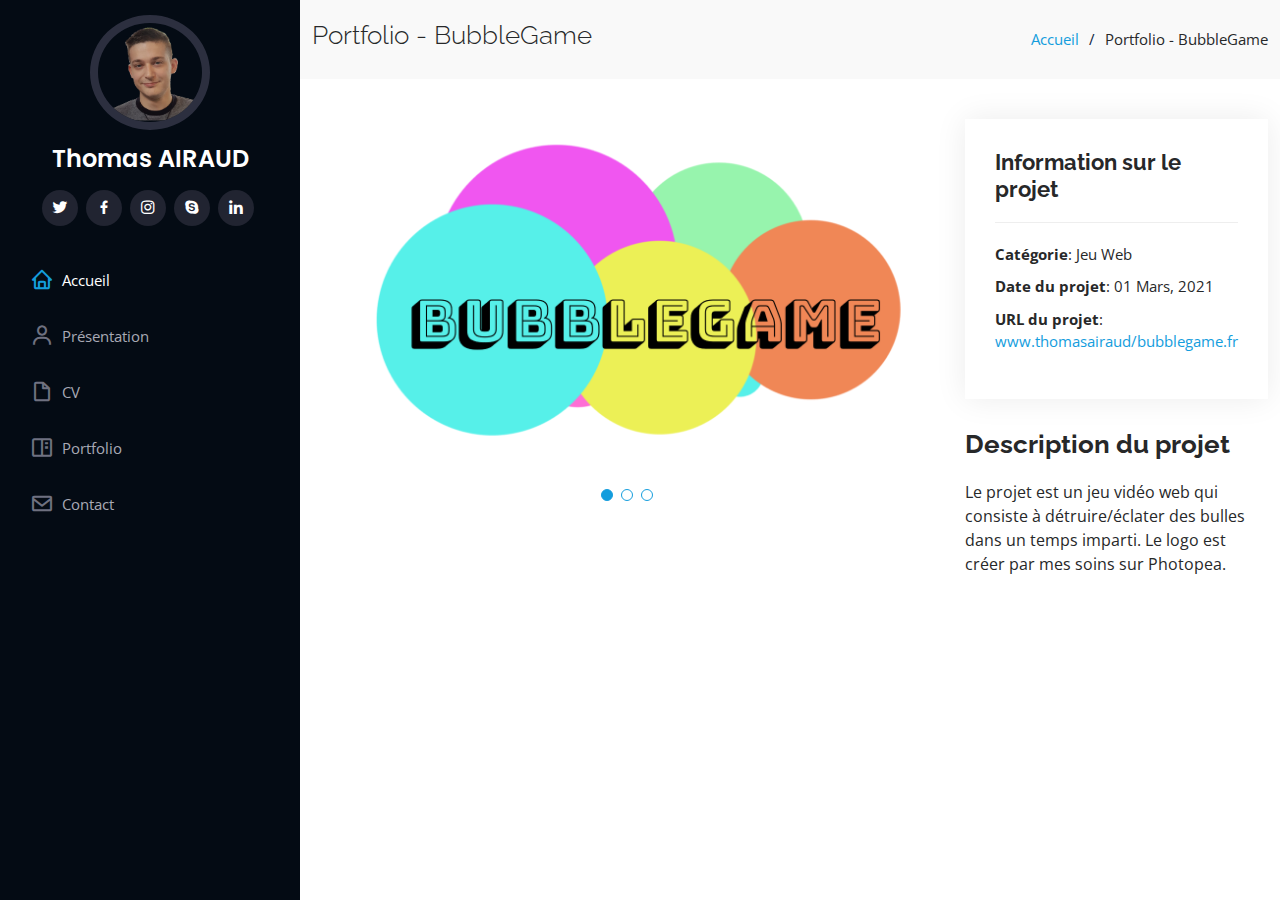
<file: iPortfolio/portfolio-bubble.html>
<!DOCTYPE html>
<html lang="en">

<head>
  <meta charset="utf-8">
  <meta content="width=device-width, initial-scale=1.0" name="viewport">

  <title>Portfolio - BubbleGame</title>
  <meta content="" name="description">
  <meta content="" name="keywords">

  <!-- Favicons -->
  <link href="assets/img/iconThomasAiraud.ico" rel="icon">
  <link href="assets/img/apple-touch-icon.png" rel="apple-touch-icon">

  <!-- Google Fonts -->
  <link href="https://fonts.googleapis.com/css?family=Open+Sans:300,300i,400,400i,600,600i,700,700i|Raleway:300,300i,400,400i,500,500i,600,600i,700,700i|Poppins:300,300i,400,400i,500,500i,600,600i,700,700i" rel="stylesheet">

  <!-- Vendor CSS Files -->
  <link href="assets/vendor/aos/aos.css" rel="stylesheet">
  <link href="assets/vendor/bootstrap/css/bootstrap.min.css" rel="stylesheet">
  <link href="assets/vendor/bootstrap-icons/bootstrap-icons.css" rel="stylesheet">
  <link href="assets/vendor/boxicons/css/boxicons.min.css" rel="stylesheet">
  <link href="assets/vendor/glightbox/css/glightbox.min.css" rel="stylesheet">
  <link href="assets/vendor/swiper/swiper-bundle.min.css" rel="stylesheet">

  <!-- Template Main CSS File -->
  <link href="assets/css/style.css" rel="stylesheet">

  <!-- =======================================================
  * Template Name: iPortfolio - v3.7.0
  * Template URL: https://bootstrapmade.com/iportfolio-bootstrap-portfolio-websites-template/
  * Author: BootstrapMade.com
  * License: https://bootstrapmade.com/license/
  ======================================================== -->
</head>

<body>

  <!-- ======= Mobile nav toggle button ======= -->
  <i class="bi bi-list mobile-nav-toggle d-xl-none"></i>

  <!-- ======= Header ======= -->
  <header id="header">
    <div class="d-flex flex-column">

      <div class="profile">
        <img src="assets/img/profile-img.jpg" alt="" class="img-fluid rounded-circle">
        <h1 class="text-light"><a href="index.html">Thomas AIRAUD</a></h1>
        <div class="social-links mt-3 text-center">
          <a href="#" class="twitter"><i class="bx bxl-twitter"></i></a>
          <a href="#" class="facebook"><i class="bx bxl-facebook"></i></a>
          <a href="#" class="instagram"><i class="bx bxl-instagram"></i></a>
          <a href="#" class="google-plus"><i class="bx bxl-skype"></i></a>
          <a href="#" class="linkedin"><i class="bx bxl-linkedin"></i></a>
        </div>
      </div>

      <nav id="navbar" class="nav-menu navbar">
        <ul>
          <li><a href="index.html#hero" class="nav-link scrollto active"><i class="bx bx-home"></i> <span>Accueil</span></a></li>
          <li><a href="index.html#about" class="nav-link scrollto"><i class="bx bx-user"></i> <span>Présentation</span></a></li>
          <li><a href="index.html#resume" class="nav-link scrollto"><i class="bx bx-file-blank"></i> <span>CV</span></a></li>
          <li><a href="index.html#portfolio" class="nav-link scrollto"><i class="bx bx-book-content"></i> <span>Portfolio</span></a></li>
          <!--<li><a href="#services" class="nav-link scrollto"><i class="bx bx-server"></i> <span>Services</span></a></li>-->
          <li><a href="index.html#contact" class="nav-link scrollto"><i class="bx bx-envelope"></i> <span>Contact</span></a></li>
        </ul>
      </nav><!-- .nav-menu -->
    </div>
  </header><!-- End Header -->

  <main id="main">

    <!-- ======= Breadcrumbs ======= -->
    <section id="breadcrumbs" class="breadcrumbs">
      <div class="container">

        <div class="d-flex justify-content-between align-items-center">
          <h2>Portfolio - BubbleGame</h2>
          <ol>
            <li><a href="index.html">Accueil</a></li>
            <li>Portfolio - BubbleGame</li>
          </ol>
        </div>

      </div>
    </section><!-- End Breadcrumbs -->

    <!-- ======= Portfolio Details Section ======= -->
    <section id="portfolio-details" class="portfolio-details">
      <div class="container">

        <div class="row gy-4">

          <div class="col-lg-8">
            <div class="portfolio-details-slider swiper">
              <div class="swiper-wrapper align-items-center">

                <div class="swiper-slide">
                  <img src="assets/img/portfolio/LogoBubbleGame.png" alt="">
                </div>

                <div class="swiper-slide">
                  <img src="assets/img/portfolio/bubbleCover01.png" alt="">
                </div>

                <div class="swiper-slide">
                  <img src="assets/img/portfolio/bubbleCover01.png" alt="">
                </div>

              </div>
              <div class="swiper-pagination"></div>
            </div>
          </div>

          <div class="col-lg-4">
            <div class="portfolio-info">
              <h3>Information sur le projet</h3>
              <ul>
                <li><strong>Catégorie</strong>: Jeu Web</li>
                <li><strong>Date du projet</strong>: 01 Mars, 2021</li>
                <li><strong>URL du projet</strong>: <a href="../iPortfolio/bubblegame/bubbleIndex.html">www.thomasairaud/bubblegame.fr</a></li>
              </ul>
            </div>
            <div class="portfolio-description">
              <h2>Description du projet</h2>
              <p>
                Le projet est un jeu vidéo web qui consiste à détruire/éclater des bulles dans un temps imparti.
                Le logo est créer par mes soins sur Photopea.
              </p>
            </div>
          </div>

        </div>

      </div>
    </section><!-- End Portfolio Details Section -->

  </main><!-- End #main -->

  <!-- ======= Footer ======= -->
  <footer id="footer">
    <div class="container">
    
      </div>
    </div>
  </footer><!-- End  Footer -->

  <a href="#" class="back-to-top d-flex align-items-center justify-content-center"><i class="bi bi-arrow-up-short"></i></a>

  <!-- Vendor JS Files -->
  <script src="assets/vendor/purecounter/purecounter.js"></script>
  <script src="assets/vendor/aos/aos.js"></script>
  <script src="assets/vendor/bootstrap/js/bootstrap.bundle.min.js"></script>
  <script src="assets/vendor/glightbox/js/glightbox.min.js"></script>
  <script src="assets/vendor/isotope-layout/isotope.pkgd.min.js"></script>
  <script src="assets/vendor/swiper/swiper-bundle.min.js"></script>
  <script src="assets/vendor/typed.js/typed.min.js"></script>
  <script src="assets/vendor/waypoints/noframework.waypoints.js"></script>
  <script src="assets/vendor/php-email-form/validate.js"></script>

  <!-- Template Main JS File -->
  <script src="assets/js/main.js"></script>

</body>

</html>
</file>
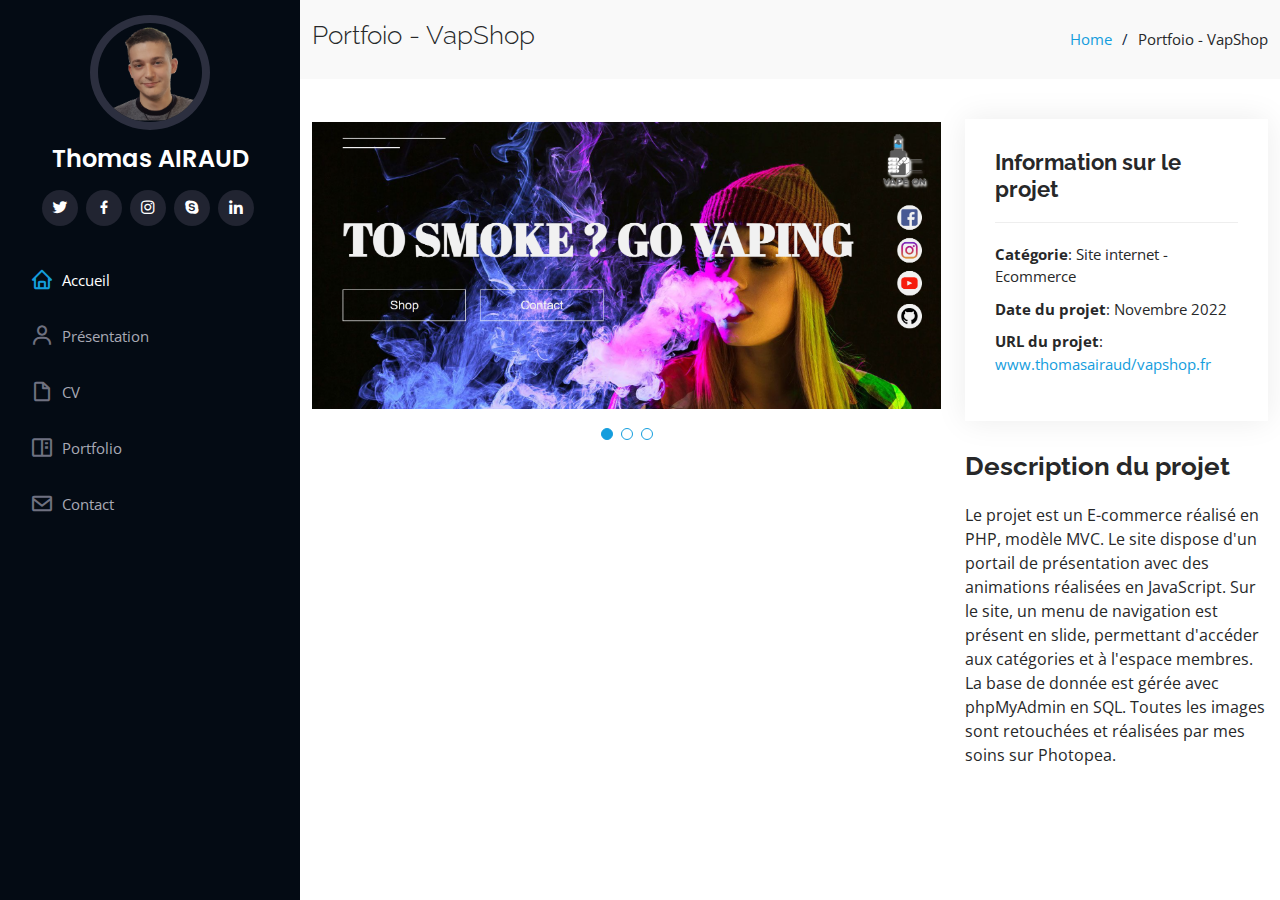
<file: iPortfolio/portfolio-VapShop.html>
<!DOCTYPE html>
<html lang="en">

<head>
  <meta charset="utf-8">
  <meta content="width=device-width, initial-scale=1.0" name="viewport">

  <title>Portfolio - VapShop</title>
  <meta content="" name="description">
  <meta content="" name="keywords">

  <!-- Favicons -->
  <link href="assets/img/favicon.png" rel="icon">
  <link href="assets/img/apple-touch-icon.png" rel="apple-touch-icon">

  <!-- Google Fonts -->
  <link href="https://fonts.googleapis.com/css?family=Open+Sans:300,300i,400,400i,600,600i,700,700i|Raleway:300,300i,400,400i,500,500i,600,600i,700,700i|Poppins:300,300i,400,400i,500,500i,600,600i,700,700i" rel="stylesheet">

  <!-- Vendor CSS Files -->
  <link href="assets/vendor/aos/aos.css" rel="stylesheet">
  <link href="assets/vendor/bootstrap/css/bootstrap.min.css" rel="stylesheet">
  <link href="assets/vendor/bootstrap-icons/bootstrap-icons.css" rel="stylesheet">
  <link href="assets/vendor/boxicons/css/boxicons.min.css" rel="stylesheet">
  <link href="assets/vendor/glightbox/css/glightbox.min.css" rel="stylesheet">
  <link href="assets/vendor/swiper/swiper-bundle.min.css" rel="stylesheet">

  <!-- Template Main CSS File -->
  <link href="assets/css/style.css" rel="stylesheet">

  <!-- =======================================================
  * Template Name: iPortfolio - v3.7.0
  * Template URL: https://bootstrapmade.com/iportfolio-bootstrap-portfolio-websites-template/
  * Author: BootstrapMade.com
  * License: https://bootstrapmade.com/license/
  ======================================================== -->
</head>

<body>

  <!-- ======= Mobile nav toggle button ======= -->
  <i class="bi bi-list mobile-nav-toggle d-xl-none"></i>

  <!-- ======= Header ======= -->
  <header id="header">
    <div class="d-flex flex-column">

      <div class="profile">
        <img src="assets/img/profile-img.jpg" alt="" class="img-fluid rounded-circle">
        <h1 class="text-light"><a href="index.html">Thomas AIRAUD</a></h1>
        <div class="social-links mt-3 text-center">
          <a href="#" class="twitter"><i class="bx bxl-twitter"></i></a>
          <a href="#" class="facebook"><i class="bx bxl-facebook"></i></a>
          <a href="#" class="instagram"><i class="bx bxl-instagram"></i></a>
          <a href="#" class="google-plus"><i class="bx bxl-skype"></i></a>
          <a href="#" class="linkedin"><i class="bx bxl-linkedin"></i></a>
        </div>
      </div>

      <nav id="navbar" class="nav-menu navbar">
        <ul>
          <li><a href="index.html#hero" class="nav-link scrollto active"><i class="bx bx-home"></i> <span>Accueil</span></a></li>
          <li><a href="index.html#about" class="nav-link scrollto"><i class="bx bx-user"></i> <span>Présentation</span></a></li>
          <li><a href="index.html#resume" class="nav-link scrollto"><i class="bx bx-file-blank"></i> <span>CV</span></a></li>
          <li><a href="index.html#portfolio" class="nav-link scrollto"><i class="bx bx-book-content"></i> <span>Portfolio</span></a></li>
          <!--<li><a href="#services" class="nav-link scrollto"><i class="bx bx-server"></i> <span>Services</span></a></li>-->
          <li><a href="index.html#contact" class="nav-link scrollto"><i class="bx bx-envelope"></i> <span>Contact</span></a></li>
        </ul>
      </nav><!-- .nav-menu -->
    </div>
  </header><!-- End Header -->

  <main id="main">

    <!-- ======= Breadcrumbs ======= -->
    <section id="breadcrumbs" class="breadcrumbs">
      <div class="container">

        <div class="d-flex justify-content-between align-items-center">
          <h2>Portfoio - VapShop</h2>
          <ol>
            <li><a href="index.html">Home</a></li>
            <li>Portfoio - VapShop</li>
          </ol>
        </div>

      </div>
    </section><!-- End Breadcrumbs -->

    <!-- ======= Portfolio Details Section ======= -->
    <section id="portfolio-details" class="portfolio-details">
      <div class="container">

        <div class="row gy-4">

          <div class="col-lg-8">
            <div class="portfolio-details-slider swiper">
              <div class="swiper-wrapper align-items-center">

                <div class="swiper-slide">
                  <img src="assets/img/portfolio/VapShopCover01.png" alt="Couverture Portail de présentation">
                </div>

                <div class="swiper-slide">
                  <img src="assets/img/portfolio/VapShopCover02.png" alt="Page d'accueil de la boutique">
                </div>

                <div class="swiper-slide">
                  <img src="assets/img/portfolio/VapShopCover03.png" alt="Page articles avec menu slide">
                </div>

              </div>
              <div class="swiper-pagination"></div>
            </div>
          </div>

          <div class="col-lg-4">
            <div class="portfolio-info">
              <h3>Information sur le projet</h3>
              <ul>
                <li><strong>Catégorie</strong>: Site internet - Ecommerce</li>
                <li><strong>Date du projet</strong>: Novembre 2022</li>
                <li><strong>URL du projet</strong>: <a href="../iPortfolio/VapShop/index.php">www.thomasairaud/vapshop.fr</a></li>
              </ul>
            </div>
            <div class="portfolio-description">
              <h2>Description du projet</h2>
              <p>
                Le projet est un E-commerce réalisé en PHP, modèle MVC. Le site dispose d'un portail de présentation avec des animations réalisées en JavaScript. Sur le site, un menu de navigation est présent en slide, permettant d'accéder aux catégories et à l'espace membres. La base de donnée est gérée avec phpMyAdmin en SQL. Toutes les images sont retouchées et réalisées par mes soins sur Photopea.
              </p>
            </div>
          </div>

        </div>

      </div>
    </section><!-- End Portfolio Details Section -->

  </main><!-- End #main -->

  <!-- ======= Footer ======= -->
  <footer id="footer">
    <div class="container">
      <div class="copyright">

      </div>
    </div>
  </footer><!-- End  Footer -->

  <a href="#" class="back-to-top d-flex align-items-center justify-content-center"><i class="bi bi-arrow-up-short"></i></a>

  <!-- Vendor JS Files -->
  <script src="assets/vendor/purecounter/purecounter.js"></script>
  <script src="assets/vendor/aos/aos.js"></script>
  <script src="assets/vendor/bootstrap/js/bootstrap.bundle.min.js"></script>
  <script src="assets/vendor/glightbox/js/glightbox.min.js"></script>
  <script src="assets/vendor/isotope-layout/isotope.pkgd.min.js"></script>
  <script src="assets/vendor/swiper/swiper-bundle.min.js"></script>
  <script src="assets/vendor/typed.js/typed.min.js"></script>
  <script src="assets/vendor/waypoints/noframework.waypoints.js"></script>
  <script src="assets/vendor/php-email-form/validate.js"></script>

  <!-- Template Main JS File -->
  <script src="assets/js/main.js"></script>

</body>

</html>
</file>
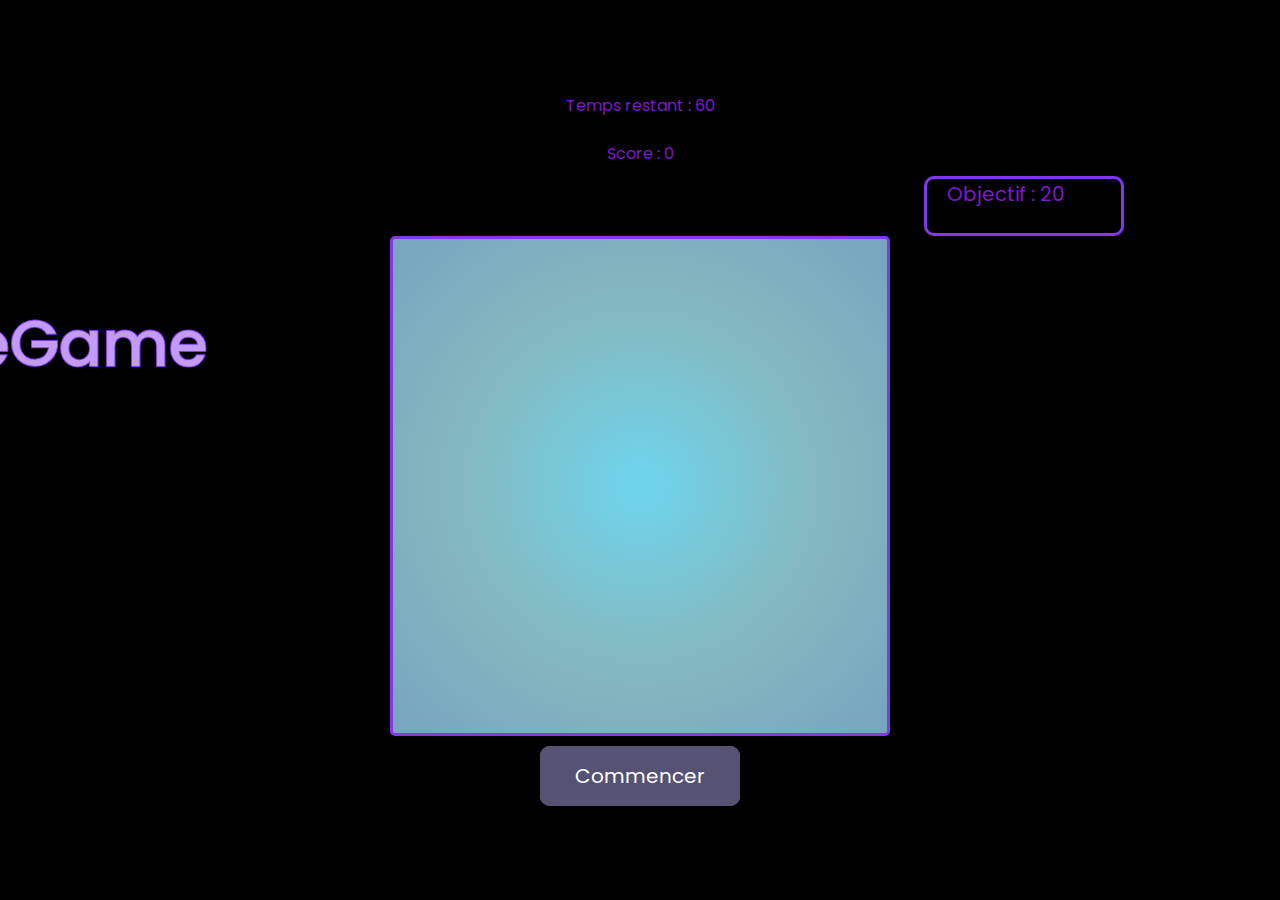
<file: iPortfolio/bubblegame/bubbleIndex.html>
<!DOCTYPE html>
<html lang="fr">
<head>
    <meta charset="UTF-8">
    <meta http-equiv="X-UA-Compatible" content="IE=edge">
    <meta name="viewport" content="width=device-width, initial-scale=1.0">

      <!-- Favicons -->
  <link href="../assets/img/iconThomasAiraud.ico" rel="icon">


  <!-- Google Fonts -->
  <link href="https://fonts.googleapis.com/css?family=Open+Sans:300,300i,400,400i,600,600i,700,700i|Raleway:300,300i,400,400i,500,500i,600,600i,700,700i|Poppins:300,300i,400,400i,500,500i,600,600i,700,700i" rel="stylesheet">

  <!-- Vendor CSS Files -->
  <link href="../assets/vendor/aos/aos.css" rel="stylesheet">
  <link href="../assets/vendor/bootstrap/css/bootstrap.min.css" rel="stylesheet">
  <link href="../assets/vendor/bootstrap-icons/bootstrap-icons.css" rel="stylesheet">
  <link href="../assets/vendor/boxicons/css/boxicons.min.css" rel="stylesheet">
  <link href="../assets/vendor/glightbox/css/glightbox.min.css" rel="stylesheet">
  <link href="../assets/vendor/swiper/swiper-bundle.min.css" rel="stylesheet">
 
  
  <!-- Template Main CSS File -->
  <link rel="stylesheet" href="./bubbleStyle.css">

    <title>Jeu de bulles</title>
  </head>
  <body>
    <section>
      <div class="content">
        <h2>BubbleGame</h2>
        <h2>BubbleGame</h2>
    </section>
    <span id="timer">Temps restant : 60</span>
    <br>
    <span id="score">Score : 0</span> <span id="objectif">Objectif : 20</span>
   
    <div id="game" >
      
    </div>
    <div class="stage">
      <button id="btn">Commencer</button>
    </div>
  </div>
   <script src="../assets/js/bubble.js"></script>
  </body>
</html>
</file>
<file: iPortfolio/bubblegame/bubbleStyle.css>
/*################## GENERAL #####################*/
@import url("https://fonts.googleapis.com/css?family=Poppins:100,200,300,400,500,600,700,800,900");
* {
	margin: 0;
	padding: 0;
	box-sizing: border-box;
	font-family: "Poppins", sans-serif;
}

body {
	display: flex;
	background: #000;
	min-height: 100vh;
	align-items: center;
	justify-content: center;
	display: flex;
	flex-wrap: nowrap;
	flex-direction: column
}
/*################" TEXTE ################*/
/*Titre*/
.content {
    display: flex;
	position: relative;
}

.content h2 {
    flex : 1;
	color: #fff;
	font-size: 4em;
	position: absolute;
    padding-right: 143vh;
	margin-top: 250px;
	transform: translate(-50%, -50%);
}

.content h2:nth-child(1) {
	color: transparent;
	-webkit-text-stroke: 2px #8338ec;
}

.content h2:nth-child(2) {
	color: #c19bf5;
	animation: animate 4s ease-in-out infinite;
}
/*Animation du titre*/
@keyframes animate {
	0%,
	100% {
		clip-path: polygon(
			0% 45%,
			16% 44%,
			33% 50%,
			54% 60%,
			70% 61%,
			84% 59%,
			100% 52%,
			100% 100%,
			0% 100%
		);
	}

	50% {
		clip-path: polygon(
			0% 60%,
			15% 65%,
			34% 66%,
			51% 62%,
			67% 50%,
			84% 45%,
			100% 46%,
			100% 100%,
			0% 100%
		);
	}
}
/*Compteur de temps*/
#timer {
	color: #7f18c8;}
/*Score*/
#score {
	color: #7f18c8;}
/*Objectif*/	
#objectif {
	color: #7f18c8;
	margin-left: 60%;
	width: 200px;
	font-size: 20px;
	padding-left: 20px;
	height: 60px;
	
	border-style: solid;
    border-color: #8338ec;
	margin-top: 10px;
	border-radius: 10px;
	}
/*####### BOUTON START #########*/
/*Bouton*/
  #btn {
	width: 200px;
	font-size: 20px;
	height: 60px;
	border: none;
	outline: none;
	background: #c38b8b;
	color: #fff;
	cursor: pointer;
	position: relative;
	margin-top: 10px;
	z-index: 0;
	border-radius: 10px;
  }
  
  #btn::before {
	position: absolute;
	content: "";
	width: calc(100% + 4px);
	height: calc(100% + 4px);
	left: -2px;
	top: -2px;
	background: linear-gradient(
	  124deg,
	  #f4def0,
	  #fb9ded,
	  #da92ec,
	  #ba4ae2,
	  #7f18c8,
	  #6e44d9,
	  #2b1de8,
	  #dd00f3,
	  #dd00f3
	);
	background-size: 400%;
	z-index: -1;
	filter: blur(5px);
	animation: move 20s linear infinite;
	opacity: 0;
	transition: opacity 0.3s ease-in-out;
	border-radius: 10px;
  }
  
  #btn:hover::before {
	opacity: 1;
  }
  
  #btn::after {
	z-index: -1;
	content: "";
	position: absolute;
	width: 100%;
	height: 100%;
	background: #555273;
	left: 0;
	top: 0;
	border-radius: 10px;
  }
  /*Animation du bouton*/
  @keyframes move {
	0% {
	  background-position: 0 0;
	}
	50% {
	  background-position: 400% 0;
	}
	100% {
	  background-position: 0 0;
	}
  }

  /*############ CADRE DU JEU #################*/
  #game {
    width: 500px;
    height: 500px;
    background-image: radial-gradient(#6dd5ed, #84b9bf, #78a4bf);
    position: relative;
    border-radius: 5px;
    border-style: solid;
    border-color: #8338ec;
	padding : 20px;

  }
/*################## BULLES #######################*/
  .bubble {
	position: absolute;
	height: 50px;
	width: 50px;
	border-radius: 50%;
	background-color: white;
	background: linear-gradient(to left, #7e94bf, #88bfb0);
	box-shadow: 2px 5px 5px rgba(0, 0, 0, 0.2);
	
}

.bubble:after {
	content: "";
	position: absolute;
	display: block;
	top: 15px;
	left: 40px;
	height: 10px;
	width: 5px;
	border-radius: 50%;
	background: white;
	overflow: hidden;
}
</file>
<file: iPortfolio/assets/css/style.css>
/**
* Template Name: iPortfolio - v3.7.0
* Template URL: https://bootstrapmade.com/iportfolio-bootstrap-portfolio-websites-template/
* Author: BootstrapMade.com
* License: https://bootstrapmade.com/license/
*/

/*--------------------------------------------------------------
# General
--------------------------------------------------------------*/
body {
  font-family: "Open Sans", sans-serif;
  color: #272829;
}

a {
  color: #149ddd;
  text-decoration: none;
}

a:hover {
  color: #37b3ed;
  text-decoration: none;
}

h1, h2, h3, h4, h5, h6 {
  font-family: "Raleway", sans-serif;
}

.win {
  display: none !important;
  text-align: center;
}

/*--------------------------------------------------------------
# Back to top button
--------------------------------------------------------------*/
.back-to-top {
  position: fixed;
  visibility: hidden;
  opacity: 0;
  right: 15px;
  bottom: 15px;
  z-index: 996;
  background: #149ddd;
  width: 40px;
  height: 40px;
  border-radius: 50px;
  transition: all 0.4s;
}
.back-to-top i {
  font-size: 28px;
  color: #fff;
  line-height: 0;
}
.back-to-top:hover {
  background: #2eafec;
  color: #fff;
}
.back-to-top.active {
  visibility: visible;
  opacity: 1;
}

/*--------------------------------------------------------------
# Header
--------------------------------------------------------------*/
#header {
  position: fixed;
  top: 0;
  left: 0;
  bottom: 0;
  width: 300px;
  transition: all ease-in-out 0.5s;
  z-index: 9997;
  transition: all 0.5s;
  padding: 0 15px;
  background: #040b14;
  overflow-y: auto;
}
#header .profile img {
  margin: 15px auto;
  display: block;
  width: 120px;
  border: 8px solid #2c2f3f;
}
#header .profile h1 {
  font-size: 24px;
  margin: 0;
  padding: 0;
  font-weight: 600;
  -moz-text-align-last: center;
  text-align-last: center;
  font-family: "Poppins", sans-serif;
}
#header .profile h1 a, #header .profile h1 a:hover {
  color: #fff;
  text-decoration: none;
}
#header .profile .social-links a {
  font-size: 18px;
  display: inline-block;
  background: #212431;
  color: #fff;
  line-height: 1;
  padding: 8px 0;
  margin-right: 4px;
  border-radius: 50%;
  text-align: center;
  width: 36px;
  height: 36px;
  transition: 0.3s;
}
#header .profile .social-links a:hover {
  background: #149ddd;
  color: #fff;
  text-decoration: none;
}

#main {
  margin-left: 300px;
}

@media (max-width: 1199px) {
  #header {
    left: -300px;
  }

  #main {
    margin-left: 0;
  }
}
/*--------------------------------------------------------------
# Navigation Menu
--------------------------------------------------------------*/
/* Desktop Navigation */
.nav-menu {
  padding: 30px 0 0 0;
}
.nav-menu * {
  margin: 0;
  padding: 0;
  list-style: none;
}
.nav-menu > ul > li {
  position: relative;
  white-space: nowrap;
}
.nav-menu a, .nav-menu a:focus {
  display: flex;
  align-items: center;
  color: #a8a9b4;
  padding: 12px 15px;
  margin-bottom: 8px;
  transition: 0.3s;
  font-size: 15px;
}
.nav-menu a i, .nav-menu a:focus i {
  font-size: 24px;
  padding-right: 8px;
  color: #6f7180;
}
.nav-menu a:hover, .nav-menu .active, .nav-menu .active:focus, .nav-menu li:hover > a {
  text-decoration: none;
  color: #fff;
}
.nav-menu a:hover i, .nav-menu .active i, .nav-menu .active:focus i, .nav-menu li:hover > a i {
  color: #149ddd;
}

/* Mobile Navigation */
.mobile-nav-toggle {
  position: fixed;
  right: 15px;
  top: 15px;
  z-index: 9998;
  border: 0;
  font-size: 24px;
  transition: all 0.4s;
  outline: none !important;
  background-color: #149ddd;
  color: #fff;
  width: 40px;
  height: 40px;
  display: inline-flex;
  align-items: center;
  justify-content: center;
  line-height: 0;
  border-radius: 50px;
  cursor: pointer;
}

.mobile-nav-active {
  overflow: hidden;
}
.mobile-nav-active #header {
  left: 0;
}

/*--------------------------------------------------------------
# Hero Section
--------------------------------------------------------------*/
#hero {
  width: 100%;
  height: 100vh;
  background: url("../img/cover.jpg") top center;
  background-size: cover;
}
#hero:before {
  content: "";
  background: rgba(5, 13, 24, 0.3);
  position: absolute;
  bottom: 0;
  top: 0;
  left: 0;
  right: 0;
  z-index: 1;
}
#hero .hero-container {
  position: relative;
  z-index: 2;
  min-width: 300px;
}
#hero h1 {
  margin: 0 0 10px 0;
  font-size: 64px;
  font-weight: 700;
  line-height: 56px;
  color: #fff;
}
#hero p {
  color: #fff;
  margin-bottom: 50px;
  font-size: 26px;
  font-family: "Poppins", sans-serif;
}
#hero p span {
  color: #fff;
  padding-bottom: 4px;
  letter-spacing: 1px;
  border-bottom: 3px solid #149ddd;
}
@media (min-width: 1024px) {
  #hero {
    background-attachment: fixed;
  }
}
@media (max-width: 768px) {
  #hero h1 {
    font-size: 28px;
    line-height: 36px;
  }
  #hero h2 {
    font-size: 18px;
    line-height: 24px;
    margin-bottom: 30px;
  }
}

/*--------------------------------------------------------------
# Sections General
--------------------------------------------------------------*/
section {
  padding: 60px 0;
  overflow: hidden;
}

.section-bg {
  background: #f5f8fd;
}

.section-title {
  padding-bottom: 30px;
}
.section-title h2 {
  font-size: 32px;
  font-weight: bold;
  margin-bottom: 20px;
  padding-bottom: 20px;
  position: relative;
  color: #173b6c;
}
.section-title h2::after {
  content: "";
  position: absolute;
  display: block;
  width: 50px;
  height: 3px;
  background: #149ddd;
  bottom: 0;
  left: 0;
}
.section-title p {
  margin-bottom: 0;
}

/*--------------------------------------------------------------
# About
--------------------------------------------------------------*/
.about .content h3 {
  font-weight: 700;
  font-size: 26px;
  color: #173b6c;
}
.about .content ul {
  list-style: none;
  padding: 0;
}
.about .content ul li {
  margin-bottom: 20px;
  display: flex;
  align-items: center;
}
.about .content ul strong {
  margin-right: 10px;
}
.about .content ul i {
  font-size: 16px;
  margin-right: 5px;
  color: #149ddd;
  line-height: 0;
}
.about .content p:last-child {
  margin-bottom: 0;
}

/*--------------------------------------------------------------
# Facts
--------------------------------------------------------------*/
.facts {
  padding-bottom: 30px;
}
.facts .count-box {
  padding: 30px;
  width: 100%;
}
.facts .count-box i {
  display: block;
  font-size: 44px;
  color: #149ddd;
  float: left;
  line-height: 0;
}
.facts .count-box span {
  font-size: 48px;
  line-height: 40px;
  display: block;
  font-weight: 700;
  color: #050d18;
  margin-left: 60px;
}
.facts .count-box p {
  padding: 15px 0 0 0;
  margin: 0 0 0 60px;
  font-family: "Raleway", sans-serif;
  font-size: 14px;
  color: #122f57;
}
.facts .count-box a {
  font-weight: 600;
  display: block;
  margin-top: 20px;
  color: #122f57;
  font-size: 15px;
  font-family: "Poppins", sans-serif;
  transition: ease-in-out 0.3s;
}
.facts .count-box a:hover {
  color: #1f5297;
}

/*--------------------------------------------------------------
# Akills
--------------------------------------------------------------*/
.skills .progress {
  height: 60px;
  display: block;
  background: none;
  border-radius: 0;
}
.skills .progress .skill {
  padding: 0;
  margin: 0 0 6px 0;
  text-transform: uppercase;
  display: block;
  font-weight: 600;
  font-family: "Poppins", sans-serif;
  color: #050d18;
}
.skills .progress .skill .val {
  float: right;
  font-style: normal;
}
.skills .progress-bar-wrap {
  background: #dce8f8;
  height: 10px;
}
.skills .progress-bar {
  width: 1px;
  height: 10px;
  transition: 0.9s;
  background-color: #149ddd;
}

/*--------------------------------------------------------------
# Resume
--------------------------------------------------------------*/
.resume .resume-title {
  font-size: 26px;
  font-weight: 700;
  margin-top: 20px;
  margin-bottom: 20px;
  color: #050d18;
}
.resume .resume-item {
  padding: 0 0 20px 20px;
  margin-top: -2px;
  border-left: 2px solid #1f5297;
  position: relative;
}
.resume .resume-item h4 {
  line-height: 18px;
  font-size: 18px;
  font-weight: 600;
  text-transform: uppercase;
  font-family: "Poppins", sans-serif;
  color: #050d18;
  margin-bottom: 10px;
}
.resume .resume-item h5 {
  font-size: 16px;
  background: #e4edf9;
  padding: 5px 15px;
  display: inline-block;
  font-weight: 600;
  margin-bottom: 10px;
}
.resume .resume-item ul {
  padding-left: 20px;
}
.resume .resume-item ul li {
  padding-bottom: 10px;
}
.resume .resume-item:last-child {
  padding-bottom: 0;
}
.resume .resume-item::before {
  content: "";
  position: absolute;
  width: 16px;
  height: 16px;
  border-radius: 50px;
  left: -9px;
  top: 0;
  background: #fff;
  border: 2px solid #1f5297;
}

/*--------------------------------------------------------------
# Portfolio
--------------------------------------------------------------*/
.portfolio .portfolio-item {
  margin-bottom: 30px;
}
.portfolio #portfolio-flters {
  padding: 0;
  margin: 0 auto 35px auto;
  list-style: none;
  text-align: center;
  background: #fff;
  border-radius: 50px;
  padding: 2px 15px;
}
.portfolio #portfolio-flters li {
  cursor: pointer;
  display: inline-block;
  padding: 10px 15px 8px 15px;
  font-size: 14px;
  font-weight: 600;
  line-height: 1;
  text-transform: uppercase;
  color: #272829;
  margin-bottom: 5px;
  transition: all 0.3s ease-in-out;
}
.portfolio #portfolio-flters li:hover, .portfolio #portfolio-flters li.filter-active {
  color: #149ddd;
}
.portfolio #portfolio-flters li:last-child {
  margin-right: 0;
}
.portfolio .portfolio-wrap {
  transition: 0.3s;
  position: relative;
  overflow: hidden;
  z-index: 1;
}
.portfolio .portfolio-wrap::before {
  content: "";
  background: rgba(255, 255, 255, 0.5);
  position: absolute;
  left: 0;
  right: 0;
  top: 0;
  bottom: 0;
  transition: all ease-in-out 0.3s;
  z-index: 2;
  opacity: 0;
}
.portfolio .portfolio-wrap .portfolio-links {
  opacity: 1;
  left: 0;
  right: 0;
  bottom: -60px;
  z-index: 3;
  position: absolute;
  transition: all ease-in-out 0.3s;
  display: flex;
  justify-content: center;
}
.portfolio .portfolio-wrap .portfolio-links a {
  color: #fff;
  font-size: 28px;
  text-align: center;
  background: rgba(20, 157, 221, 0.75);
  transition: 0.3s;
  width: 50%;
}
.portfolio .portfolio-wrap .portfolio-links a:hover {
  background: rgba(20, 157, 221, 0.95);
}
.portfolio .portfolio-wrap .portfolio-links a + a {
  border-left: 1px solid #37b3ed;
}
.portfolio .portfolio-wrap:hover::before {
  top: 0;
  left: 0;
  right: 0;
  bottom: 0;
  opacity: 1;
}
.portfolio .portfolio-wrap:hover .portfolio-links {
  opacity: 1;
  bottom: 0;
}

/*--------------------------------------------------------------
# Portfolio Details
--------------------------------------------------------------*/
.portfolio-details {
  padding-top: 40px;
}
.portfolio-details .portfolio-details-slider img {
  width: 100%;
}
.portfolio-details .portfolio-details-slider .swiper-pagination {
  margin-top: 20px;
  position: relative;
}
.portfolio-details .portfolio-details-slider .swiper-pagination .swiper-pagination-bullet {
  width: 12px;
  height: 12px;
  background-color: #fff;
  opacity: 1;
  border: 1px solid #149ddd;
}
.portfolio-details .portfolio-details-slider .swiper-pagination .swiper-pagination-bullet-active {
  background-color: #149ddd;
}
.portfolio-details .portfolio-info {
  padding: 30px;
  box-shadow: 0px 0 30px rgba(5, 13, 24, 0.08);
}
.portfolio-details .portfolio-info h3 {
  font-size: 22px;
  font-weight: 700;
  margin-bottom: 20px;
  padding-bottom: 20px;
  border-bottom: 1px solid #eee;
}
.portfolio-details .portfolio-info ul {
  list-style: none;
  padding: 0;
  font-size: 15px;
}
.portfolio-details .portfolio-info ul li + li {
  margin-top: 10px;
}
.portfolio-details .portfolio-description {
  padding-top: 30px;
}
.portfolio-details .portfolio-description h2 {
  font-size: 26px;
  font-weight: 700;
  margin-bottom: 20px;
}
.portfolio-details .portfolio-description p {
  padding: 0;
}

/*--------------------------------------------------------------
# Services
--------------------------------------------------------------*/
.services .icon-box {
  margin-bottom: 20px;
}
.services .icon {
  float: left;
  display: flex;
  align-items: center;
  justify-content: center;
  width: 54px;
  height: 54px;
  background: #149ddd;
  border-radius: 50%;
  transition: 0.5s;
  border: 1px solid #149ddd;
}
.services .icon i {
  color: #fff;
  font-size: 24px;
  line-height: 0;
}
.services .icon-box:hover .icon {
  background: #fff;
}
.services .icon-box:hover .icon i {
  color: #149ddd;
}
.services .title {
  margin-left: 80px;
  font-weight: 700;
  margin-bottom: 15px;
  font-size: 18px;
}
.services .title a {
  color: #343a40;
}
.services .title a:hover {
  color: #149ddd;
}
.services .description {
  margin-left: 80px;
  line-height: 24px;
  font-size: 14px;
}

/*--------------------------------------------------------------
# Testimonials
--------------------------------------------------------------*/
.testimonials .testimonials-carousel, .testimonials .testimonials-slider {
  overflow: hidden;
}
.testimonials .testimonial-item {
  box-sizing: content-box;
  text-align: center;
  min-height: 320px;
}
.testimonials .testimonial-item .testimonial-img {
  width: 90px;
  border-radius: 50%;
  margin: 0 auto;
}
.testimonials .testimonial-item h3 {
  font-size: 18px;
  font-weight: bold;
  margin: 10px 0 5px 0;
  color: #111;
}
.testimonials .testimonial-item h4 {
  font-size: 14px;
  color: #999;
  margin: 0;
}
.testimonials .testimonial-item .quote-icon-left, .testimonials .testimonial-item .quote-icon-right {
  color: #c3e8fa;
  font-size: 26px;
}
.testimonials .testimonial-item .quote-icon-left {
  display: inline-block;
  left: -5px;
  position: relative;
}
.testimonials .testimonial-item .quote-icon-right {
  display: inline-block;
  right: -5px;
  position: relative;
  top: 10px;
}
.testimonials .testimonial-item p {
  font-style: italic;
  margin: 0 15px 15px 15px;
  padding: 20px;
  background: #fff;
  position: relative;
  margin-bottom: 35px;
  border-radius: 6px;
  box-shadow: 0px 2px 15px rgba(0, 0, 0, 0.1);
}
.testimonials .testimonial-item p::after {
  content: "";
  width: 0;
  height: 0;
  border-top: 20px solid #fff;
  border-right: 20px solid transparent;
  border-left: 20px solid transparent;
  position: absolute;
  bottom: -20px;
  left: calc(50% - 20px);
}
.testimonials .swiper-pagination {
  margin-top: 20px;
  position: relative;
}
.testimonials .swiper-pagination .swiper-pagination-bullet {
  width: 12px;
  height: 12px;
  background-color: #fff;
  opacity: 1;
  border: 1px solid #149ddd;
}
.testimonials .swiper-pagination .swiper-pagination-bullet-active {
  background-color: #149ddd;
}

/*--------------------------------------------------------------
# Contact
--------------------------------------------------------------*/
.contact {
  padding-bottom: 130px;
}
.contact .info {
  padding: 30px;
  background: #fff;
  width: 100%;
  box-shadow: 0 0 24px 0 rgba(0, 0, 0, 0.12);
}
.contact .info i {
  font-size: 20px;
  color: #149ddd;
  float: left;
  width: 44px;
  height: 44px;
  background: #dff3fc;
  display: flex;
  justify-content: center;
  align-items: center;
  border-radius: 50px;
  transition: all 0.3s ease-in-out;
}
.contact .info h4 {
  padding: 0 0 0 60px;
  font-size: 22px;
  font-weight: 600;
  margin-bottom: 5px;
  color: #050d18;
}
.contact .info p {
  padding: 0 0 10px 60px;
  margin-bottom: 20px;
  font-size: 14px;
  color: #173b6c;
}
.contact .info .email p {
  padding-top: 5px;
}
.contact .info .social-links {
  padding-left: 60px;
}
.contact .info .social-links a {
  font-size: 18px;
  display: inline-block;
  background: #333;
  color: #fff;
  line-height: 1;
  padding: 8px 0;
  border-radius: 50%;
  text-align: center;
  width: 36px;
  height: 36px;
  transition: 0.3s;
  margin-right: 10px;
}
.contact .info .social-links a:hover {
  background: #149ddd;
  color: #fff;
}
.contact .info .email:hover i, .contact .info .address:hover i, .contact .info .phone:hover i {
  background: #149ddd;
  color: #fff;
}
.contact .php-email-form {
  width: 100%;
  padding: 30px;
  background: #fff;
  box-shadow: 0 0 24px 0 rgba(0, 0, 0, 0.12);
}
.contact .php-email-form .form-group {
  padding-bottom: 8px;
}
.contact .php-email-form .validate {
  display: none;
  color: red;
  margin: 0 0 15px 0;
  font-weight: 400;
  font-size: 13px;
}
.contact .php-email-form .error-message {
  display: none;
  color: #fff;
  background: #ed3c0d;
  text-align: left;
  padding: 15px;
  font-weight: 600;
}
.contact .php-email-form .error-message br + br {
  margin-top: 25px;
}
.contact .php-email-form .sent-message {
  display: none;
  color: #fff;
  background: #18d26e;
  text-align: center;
  padding: 15px;
  font-weight: 600;
}
.contact .php-email-form .loading {
  display: none;
  background: #fff;
  text-align: center;
  padding: 15px;
}
.contact .php-email-form .loading:before {
  content: "";
  display: inline-block;
  border-radius: 50%;
  width: 24px;
  height: 24px;
  margin: 0 10px -6px 0;
  border: 3px solid #18d26e;
  border-top-color: #eee;
  -webkit-animation: animate-loading 1s linear infinite;
  animation: animate-loading 1s linear infinite;
}
.contact .php-email-form .form-group {
  margin-bottom: 15px;
}
.contact .php-email-form label {
  padding-bottom: 8px;
}
.contact .php-email-form input, .contact .php-email-form textarea {
  border-radius: 0;
  box-shadow: none;
  font-size: 14px;
}
.contact .php-email-form input {
  height: 44px;
}
.contact .php-email-form textarea {
  padding: 10px 15px;
}
.contact .php-email-form button[type=submit] {
  background: #149ddd;
  border: 0;
  padding: 10px 24px;
  color: #fff;
  transition: 0.4s;
  border-radius: 4px;
}
.contact .php-email-form button[type=submit]:hover {
  background: #37b3ed;
}
@-webkit-keyframes animate-loading {
  0% {
    transform: rotate(0deg);
  }
  100% {
    transform: rotate(360deg);
  }
}
@keyframes animate-loading {
  0% {
    transform: rotate(0deg);
  }
  100% {
    transform: rotate(360deg);
  }
}

/*--------------------------------------------------------------
# Breadcrumbs
--------------------------------------------------------------*/
.breadcrumbs {
  padding: 20px 0;
  background: #f9f9f9;
}
.breadcrumbs h2 {
  font-size: 26px;
  font-weight: 300;
}
.breadcrumbs ol {
  display: flex;
  flex-wrap: wrap;
  list-style: none;
  padding: 0;
  margin: 0;
  font-size: 15px;
}
.breadcrumbs ol li + li {
  padding-left: 10px;
}
.breadcrumbs ol li + li::before {
  display: inline-block;
  padding-right: 10px;
  color: #0e2442;
  content: "/";
}
@media (max-width: 768px) {
  .breadcrumbs .d-flex {
    display: block !important;
  }
  .breadcrumbs ol {
    display: block;
  }
  .breadcrumbs ol li {
    display: inline-block;
  }
}

/*--------------------------------------------------------------
# Footer
--------------------------------------------------------------*/
#footer {
  padding: 15px;
  color: #f4f6fd;
  font-size: 14px;
  position: fixed;
  left: 0;
  bottom: 0;
  width: 300px;
  z-index: 9999;
  background: #040b14;
}
#footer .copyright {
  text-align: center;
}
#footer .credits {
  padding-top: 5px;
  text-align: center;
  font-size: 13px;
  color: #eaebf0;
}
@media (max-width: 1199px) {
  #footer {
    position: static;
    width: auto;
    padding-right: 20px 15px;
  }
}
</file>
